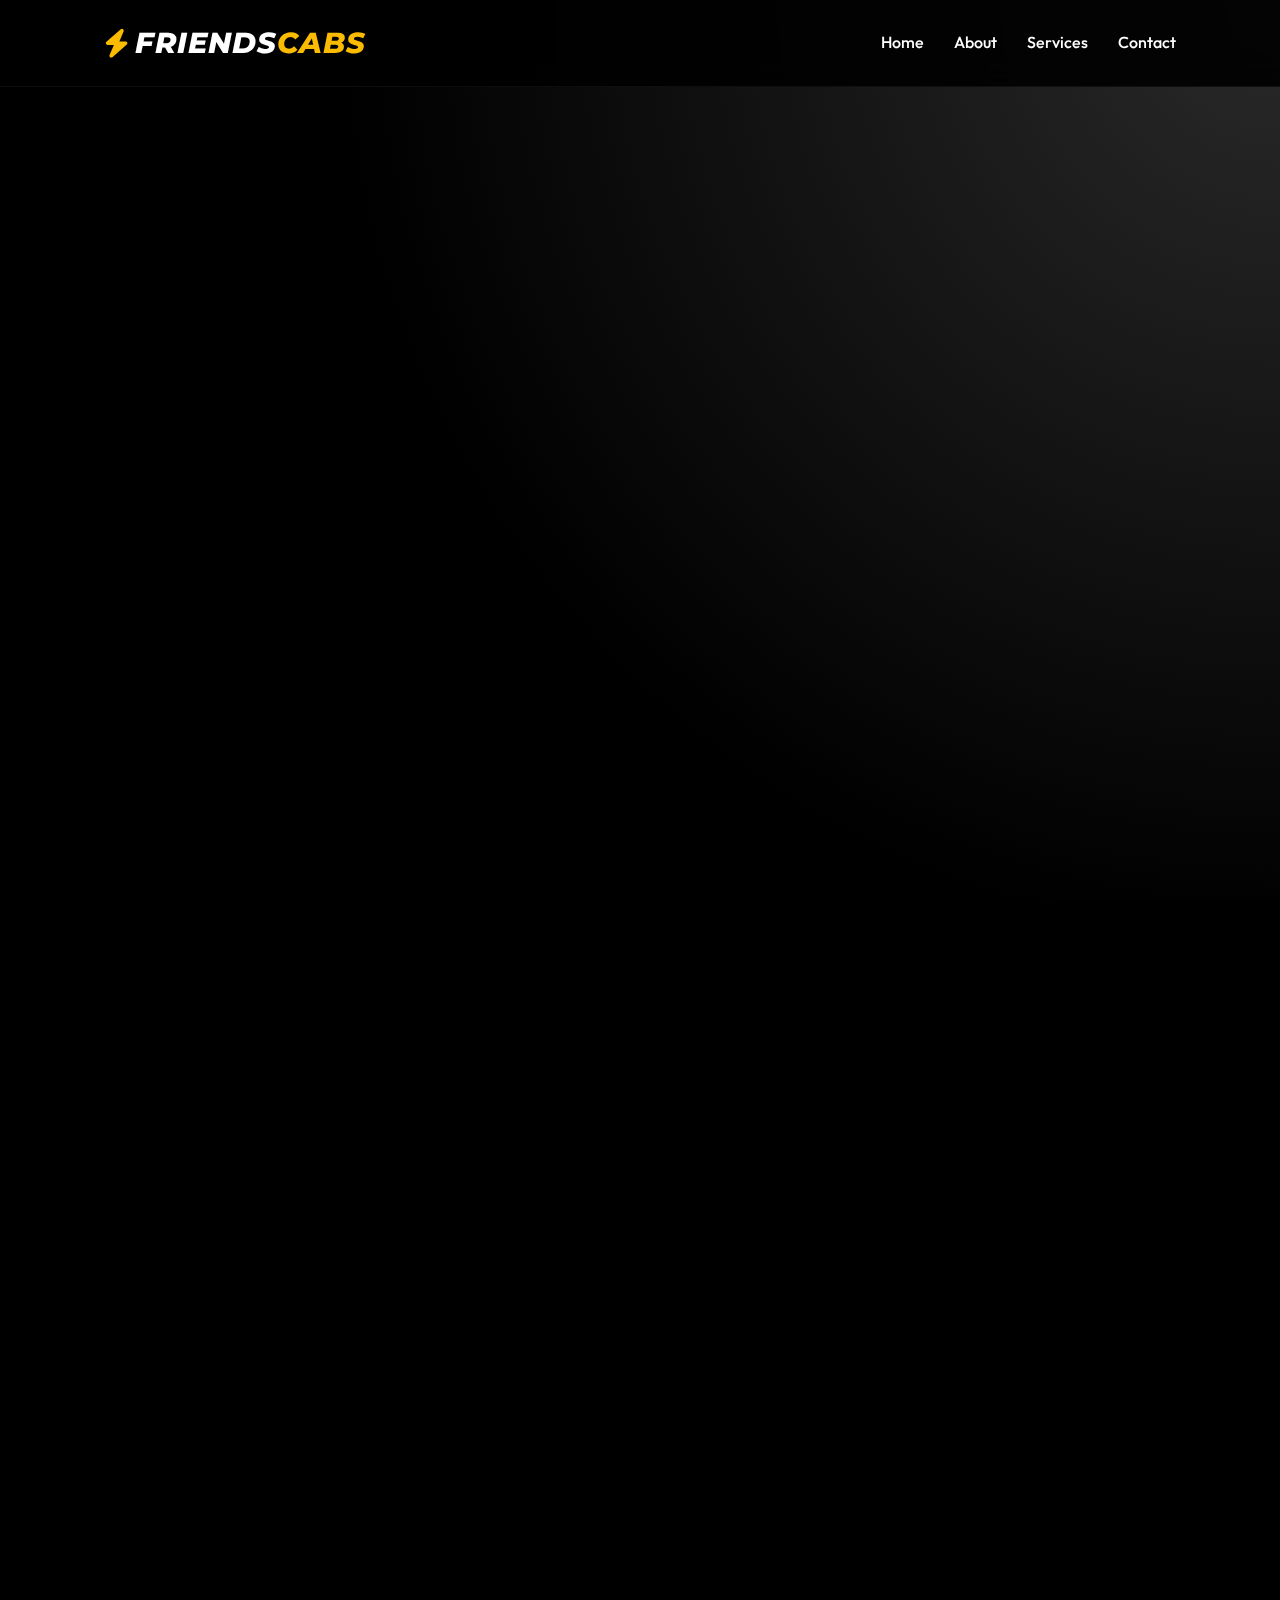
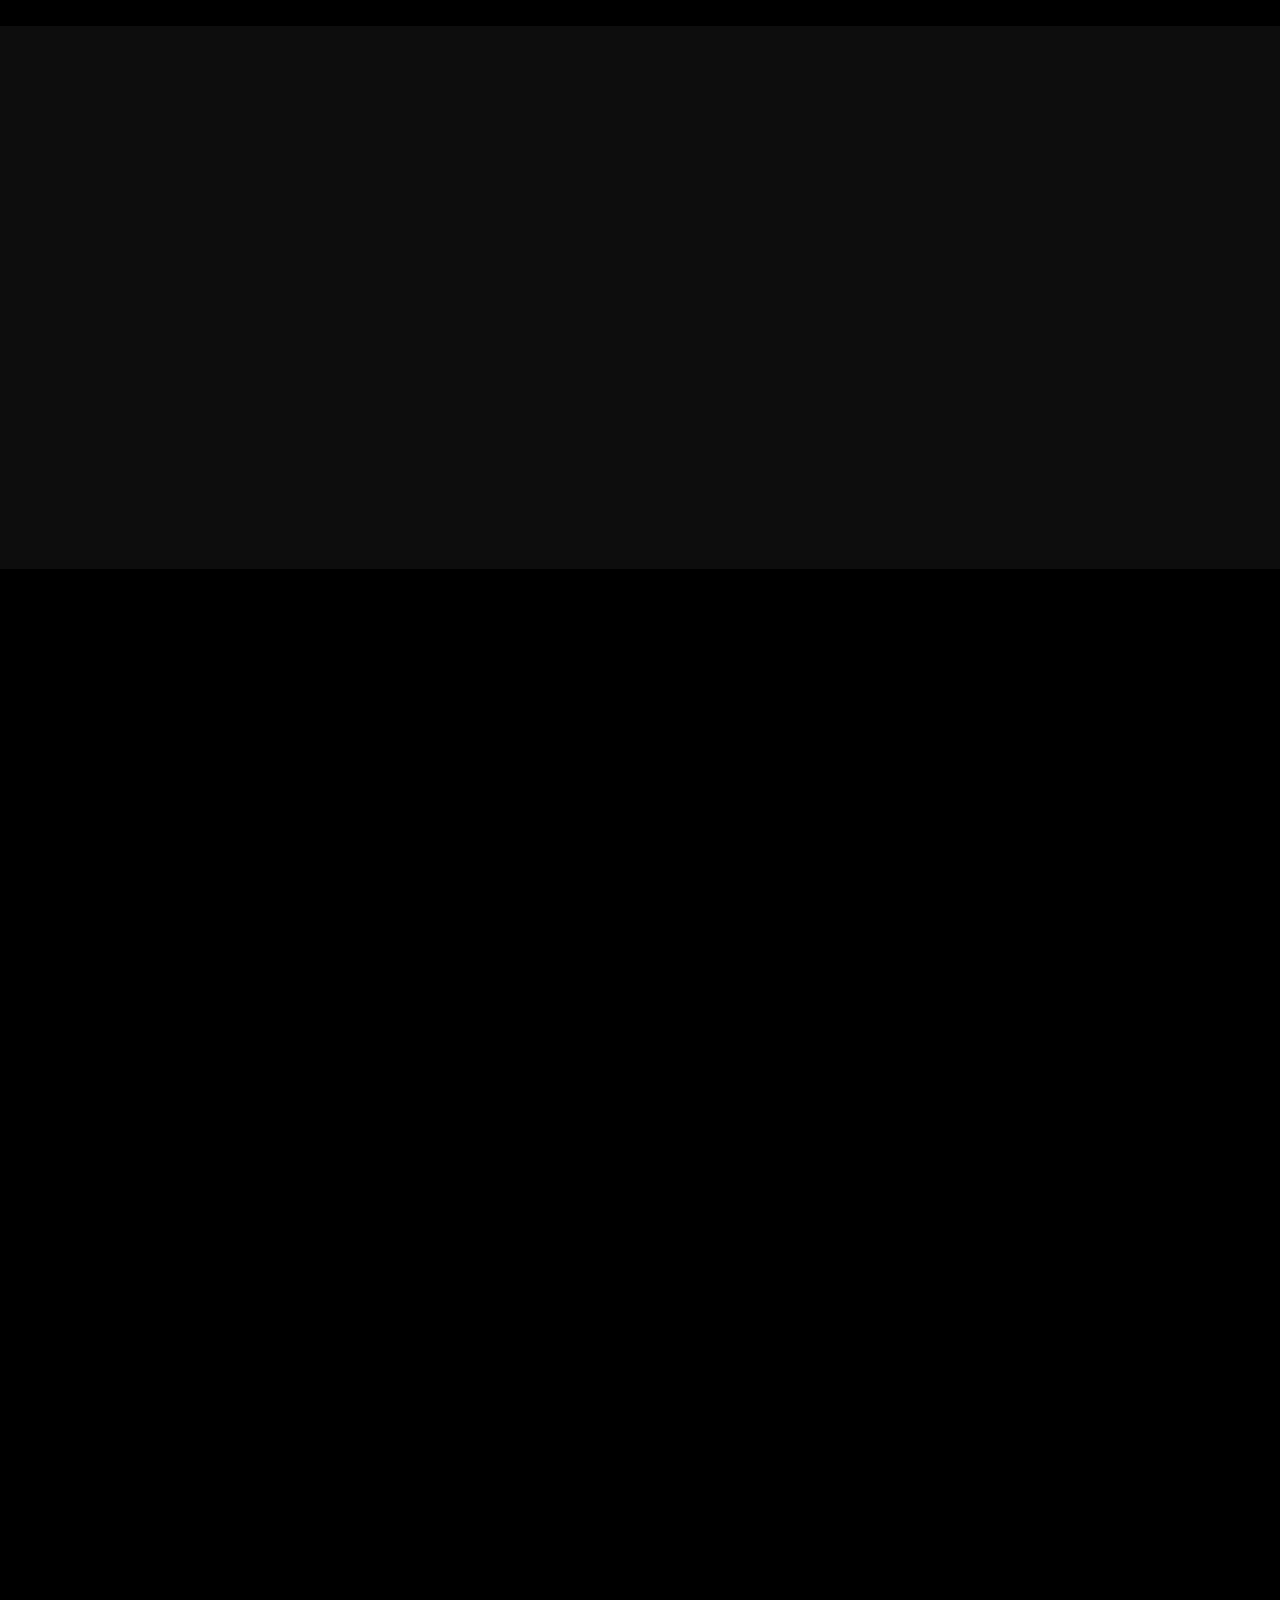
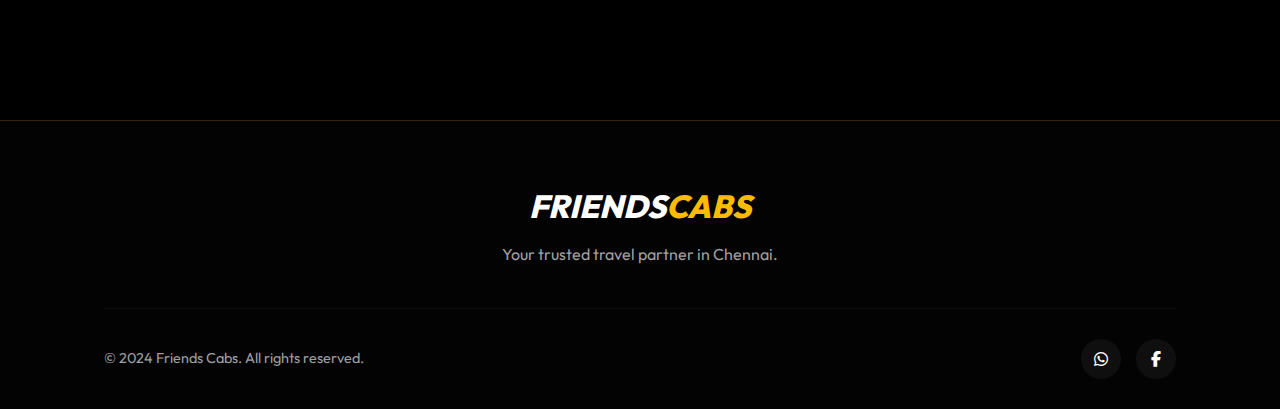
<file: index.html>
<!DOCTYPE html>
<html lang="en">

<head>
    <meta charset="UTF-8">
    <meta name="viewport" content="width=device-width, initial-scale=1.0">
    <title>Friends Cabs | 24/7 Taxi Service in Chennai</title>
    <!-- Google Fonts for Modern Typography -->
    <link
        href="https://fonts.googleapis.com/css2?family=Montserrat:ital,wght@0,700;0,800;1,800&family=Outfit:wght@300;400;500;700&display=swap"
        rel="stylesheet">
    <!-- FontAwesome for Icons -->
    <link rel="stylesheet" href="https://cdnjs.cloudflare.com/ajax/libs/font-awesome/6.4.0/css/all.min.css">
    <!-- Custom CSS -->
    <link rel="stylesheet" href="style.css">
</head>

<body>

    <!-- Navigation Bar -->
    <header class="header">
        <div class="container navbar">
            <a href="#" class="logo">
                <i class="fa-solid fa-bolt" style="color: var(--primary); margin-right: 5px;"></i>
                <span class="logo-text">FRIENDS</span><span class="logo-highlight">CABS</span>
            </a>
            <nav class="nav-links">
                <a href="#home">Home</a>
                <a href="#about">About</a>
                <a href="#services">Services</a>
                <a href="#contact">Contact</a>
            </nav>
            <div class="mobile-menu-btn">
                <i class="fas fa-bars"></i>
            </div>
        </div>
    </header>

    <!-- Hero Section -->
    <section id="home" class="hero">
        <div class="hero-bg-overlay"></div>
        <div class="container hero-content">
            <div class="hero-text-pill animate-up">
                <i class="fas fa-circle" style="color: var(--primary); font-size: 8px; margin-right: 8px;"></i>
                Available 24/7 in Chennai
            </div>
            <h1 class="animate-up delay-1">Premium Taxi Service You Can Trust.</h1>
            <p class="animate-up delay-2">Safe, reliable, and comfortable rides across Chennai to your destination. We
                are always on time, every time.</p>
            <div class="hero-btns animate-up delay-3">
                <a href="tel:+918610825707" class="btn btn-primary"><i class="fas fa-phone-alt h-icon"></i> Book Now</a>
                <a href="#services" class="btn btn-outline">Explore Services</a>
            </div>
        </div>
        <div class="hero-graphic animate-in">
            <!-- Representing the taxi logo dynamically -->
            <div class="taxi-art">
                <i class="fas fa-taxi hero-taxi-icon"></i>
                <div class="speed-lines"></div>
            </div>
        </div>
    </section>

    <!-- Services Section -->
    <section id="services" class="services">
        <div class="container">
            <div class="section-header reveal">
                <h2 class="section-title">Our Services</h2>
                <div class="title-underline"></div>
                <p class="section-subtitle">Delivering exceptional travel experiences throughout the city and beyond.
                </p>
            </div>

            <div class="service-grid">
                <div class="card reveal delay-1">
                    <div class="card-icon-wrapper">
                        <i class="fas fa-clock"></i>
                    </div>
                    <h3>24/7 Service</h3>
                    <p>Whether it's early morning or late at night, our drivers are ready to take you where you need to
                        go.</p>
                </div>
                <div class="card reveal delay-2">
                    <div class="card-icon-wrapper">
                        <i class="fas fa-city"></i>
                    </div>
                    <h3>City Rides</h3>
                    <p>Fast and hassle-free rides around Chennai to help you beat traffic and reach on time.</p>
                </div>
                <div class="card reveal delay-3">
                    <div class="card-icon-wrapper">
                        <i class="fas fa-route"></i>
                    </div>
                    <h3>Outstation Trips</h3>
                    <p>Comfortable vehicles for long-distance journeys with experienced drivers.</p>
                </div>
            </div>
        </div>
    </section>

    <!-- About & Quote Section -->
    <section id="about" class="about">
        <div class="container">
            <div class="quote-box reveal">
                <div class="quote-content">
                    <i class="fas fa-quote-left quote-icon"></i>
                    <h2>Praise the Lord</h2>
                    <p>At Friends Cabs, we drive with integrity, faith, and a commitment to keeping you safe and
                        comfortable.</p>
                </div>
                <div class="quote-graphic">
                    <i class="fas fa-steering-wheel"></i>
                </div>
            </div>
        </div>
    </section>

    <!-- Contact & Details Section -->
    <section id="contact" class="contact">
        <div class="container">
            <div class="section-header reveal">
                <h2 class="section-title">Get In Touch</h2>
                <div class="title-underline"></div>
            </div>

            <div class="contact-grid">
                <div class="contact-info reveal delay-1">
                    <h3>Contact Information</h3>
                    <p class="contact-name"><i class="fas fa-user-tie"></i> K. Prakash Castro</p>
                    <div class="contact-item">
                        <div class="c-icon"><i class="fas fa-phone-alt"></i></div>
                        <div>
                            <h4>Call Us</h4>
                            <p><a href="tel:+918610825707">+91 86108 25707</a></p>
                            <p><a href="tel:+918072525673">+91 80725 25673</a></p>
                            <p><a href="tel:+919566326155">+91 95663 26155</a></p>
                        </div>
                    </div>
                    <div class="contact-item">
                        <div class="c-icon"><i class="fas fa-map-marker-alt"></i></div>
                        <div>
                            <h4>Location</h4>
                            <p>Vandalur, Kolapakkam,<br>Chennai.</p>
                        </div>
                    </div>

                    <!-- Google Map Embed -->
                    <div class="map-container">
                        <iframe
                            src="https://www.google.com/maps/embed?pb=!1m18!1m12!1m3!1d124434.34110328514!2d79.9926484!3d12.8711466!2m3!1f0!2f0!3f0!3m2!1i1024!2i768!4f13.1!3m3!1m2!1s0x3a52f712b82a78d9%3A0xfdb944a3aee53831!2sVandalur%2C%20Tamil%20Nadu!5e0!3m2!1sen!2sin!4v1700000000000!5m2!1sen!2sin"
                            width="100%" height="250" style="border:0;" allowfullscreen="" loading="lazy"
                            referrerpolicy="no-referrer-when-downgrade"></iframe>
                    </div>
                </div>

                <div class="contact-cta reveal delay-2">
                    <div class="cta-card">
                        <h3>Need a cab right now?</h3>
                        <p>Our dispatch team is waiting for your call. Get a cab at your doorstep within minutes.</p>
                        <a href="tel:+918610825707" class="btn btn-primary btn-large">
                            <i class="fas fa-phone-volume heartbeat"></i> Book Your Ride
                        </a>
                    </div>
                </div>
            </div>
        </div>
    </section>

    <!-- Footer -->
    <footer class="footer">
        <div class="container footer-content">
            <div class="footer-logo">
                <span class="logo-text">FRIENDS</span><span class="logo-highlight">CABS</span>
            </div>
            <p class="footer-tagline">Your trusted travel partner in Chennai.</p>
            <div class="footer-bottom">
                <p>&copy; 2024 Friends Cabs. All rights reserved.</p>
                <div class="footer-socials">
                    <a href="#"><i class="fab fa-whatsapp"></i></a>
                    <a href="#"><i class="fab fa-facebook-f"></i></a>
                </div>
            </div>
        </div>
    </footer>

    <!-- Custom JS -->
    <script src="script.js"></script>
</body>

</html>
</file>
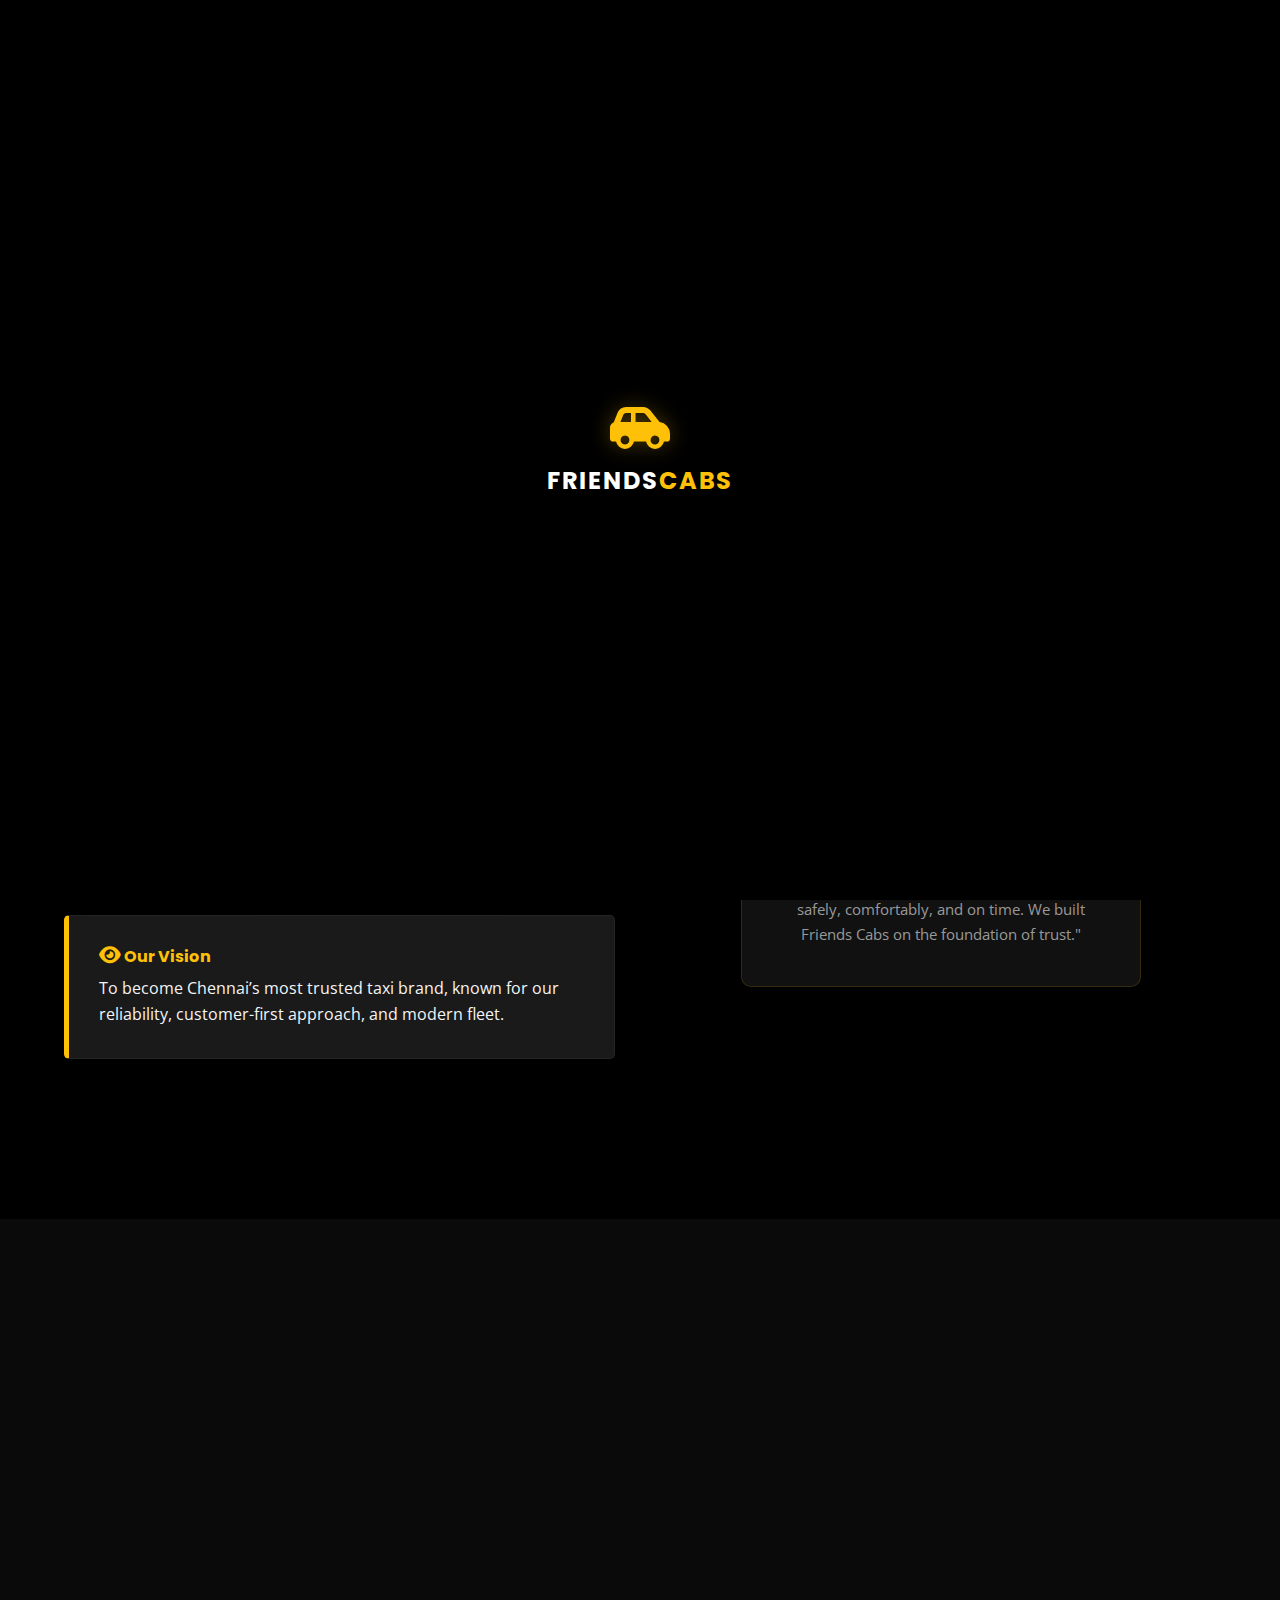
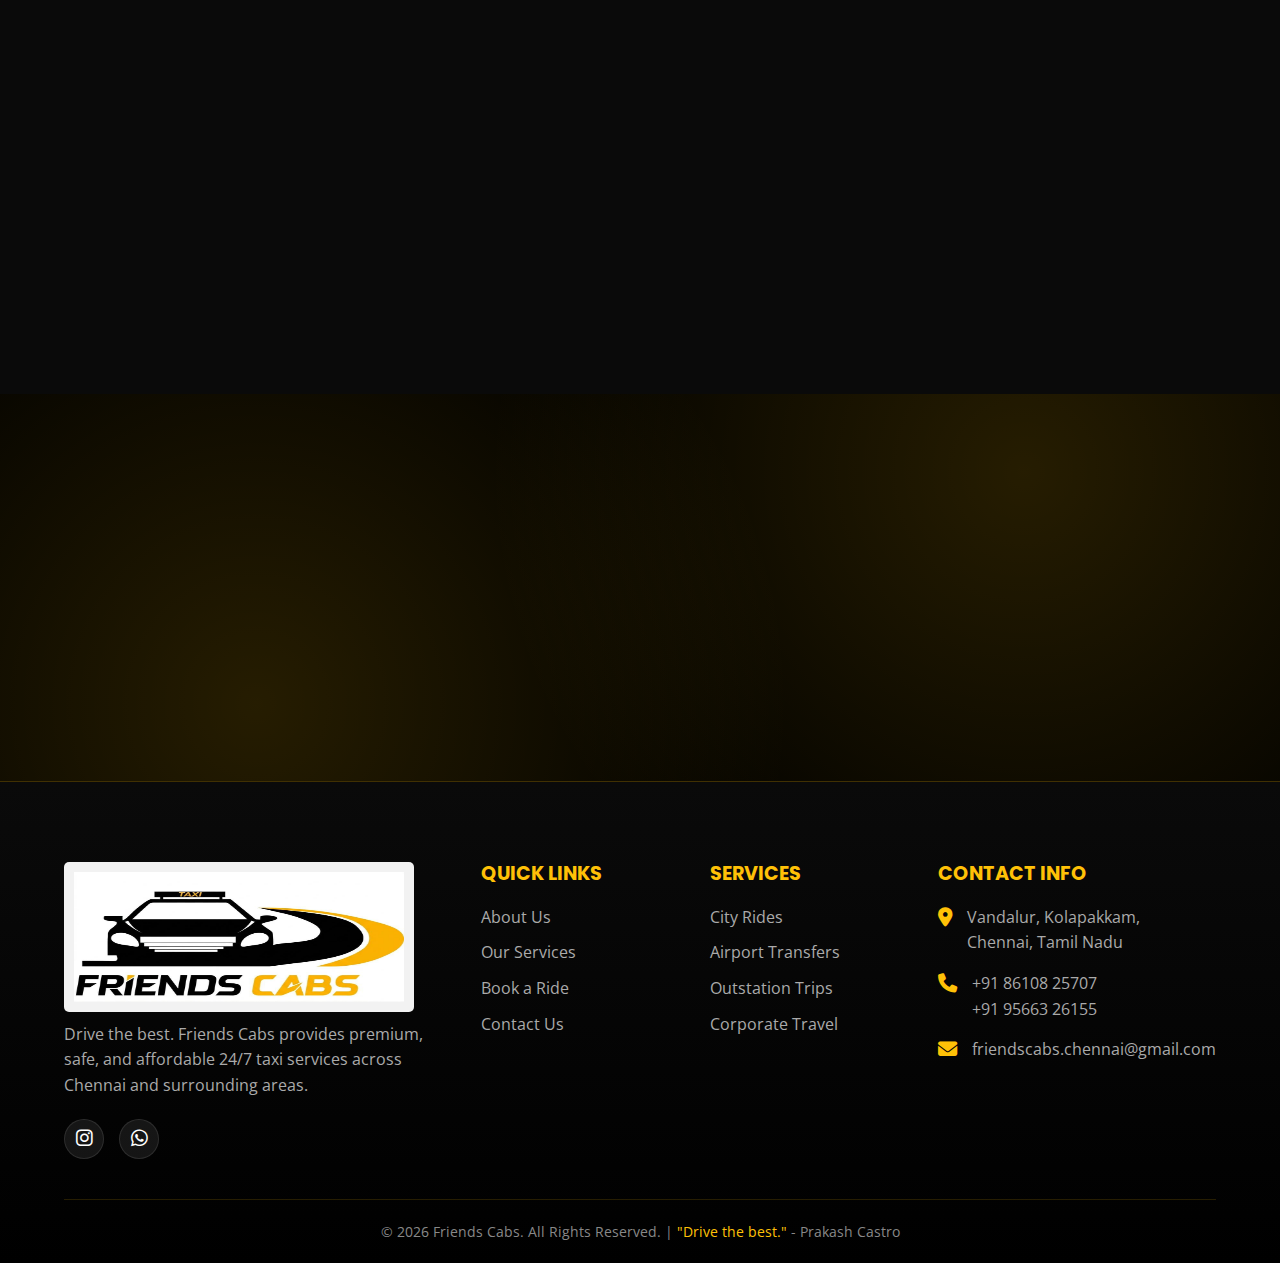
<file: about.html>
<!DOCTYPE html>
<html lang="en">

<head>
    <meta charset="UTF-8">
    <meta name="viewport" content="width=device-width, initial-scale=1.0">

    <!-- Primary SEO Meta Tags -->
    <title>About FriendsCabs | Best Cab Service in Chennai | Trusted Since 2020</title>
    <meta name="description"
        content="Learn about FriendsCabs – Chennai's most trusted cab service founded by Prakash Castro. 5+ years of safe, affordable, 24/7 taxi service with verified drivers and well-maintained fleet.">
    <meta name="keywords"
        content="FriendsCabs, Friends Cabs, about FriendsCabs, Friends Cabs Chennai, best cab service Chennai, trusted cab service Chennai, Prakash Castro Chennai, FriendsCabs founder, taxi company Chennai, cab company Chennai, reliable cab Chennai, safe taxi service Chennai, professional drivers Chennai, verified drivers Chennai, premium cab fleet Chennai, sedan cab Chennai, SUV cab Chennai, mini cab Chennai, 24/7 cab service Chennai, affordable cab Chennai, best cab services in Chennai, Chennai cab service history, taxi service Tamil Nadu, cab service Vandalur, cab service Kolapakkam, Friends Cabs about us, friendscabs.in about">
    <meta name="robots" content="index, follow, max-snippet:-1, max-image-preview:large, max-video-preview:-1">
    <meta name="author" content="FriendsCabs">
    <link rel="canonical" href="https://friendscabs.in/about.html">

    <!-- Geo Tags -->
    <meta name="geo.region" content="IN-TN">
    <meta name="geo.placename" content="Chennai">
    <meta name="geo.position" content="12.8681;80.0821">
    <meta name="ICBM" content="12.8681, 80.0821">

    <!-- Open Graph / Facebook -->
    <meta property="og:type" content="website">
    <meta property="og:url" content="https://friendscabs.in/about.html">
    <meta property="og:title" content="About FriendsCabs | Best Cab Service in Chennai | Trusted Since 2020">
    <meta property="og:description"
        content="Chennai's most trusted cab service. 5+ years of safe, affordable, 24/7 taxi service. Meet our team and learn our story.">
    <meta property="og:image" content="https://friendscabs.in/images/logo.style.png">
    <meta property="og:image:alt" content="FriendsCabs - About Us">
    <meta property="og:site_name" content="FriendsCabs">
    <meta property="og:locale" content="en_IN">

    <!-- Twitter Card -->
    <meta name="twitter:card" content="summary_large_image">
    <meta name="twitter:title" content="About FriendsCabs | Best Cab Service in Chennai">
    <meta name="twitter:description"
        content="Chennai's most trusted cab service founded by Prakash Castro. 5+ years of safe, affordable, 24/7 taxi service.">
    <meta name="twitter:image" content="https://friendscabs.in/images/logo.style.png">
    <meta name="twitter:image:alt" content="FriendsCabs - About Us">

    <link rel="icon" href="images/logo.png" type="image/x-icon">
    <link rel="apple-touch-icon" href="images/logo.png">
    <link rel="stylesheet" href="https://cdnjs.cloudflare.com/ajax/libs/font-awesome/6.4.0/css/all.min.css">
    <link rel="stylesheet" href="css/style.css">

    <!-- JSON-LD: Organization -->
    <script type="application/ld+json">
    {
        "@context": "https://schema.org",
        "@type": "Organization",
        "name": "FriendsCabs",
        "alternateName": ["Friends Cabs", "Friends Cabs Chennai"],
        "url": "https://friendscabs.in",
        "logo": "https://friendscabs.in/images/logo.style.png",
        "description": "FriendsCabs is Chennai's best premium cab service offering safe, affordable, 24/7 taxi services.",
        "foundingDate": "2020",
        "founder": {
            "@type": "Person",
            "name": "Prakash Castro",
            "jobTitle": "Founder & Owner",
            "worksFor": {
                "@type": "Organization",
                "name": "FriendsCabs"
            }
        },
        "address": {
            "@type": "PostalAddress",
            "streetAddress": "Vandalur, Kolapakkam",
            "addressLocality": "Chennai",
            "addressRegion": "Tamil Nadu",
            "postalCode": "600048",
            "addressCountry": "IN"
        },
        "contactPoint": {
            "@type": "ContactPoint",
            "telephone": "+918610825707",
            "contactType": "customer service",
            "availableLanguage": ["English", "Tamil"],
            "areaServed": "Chennai"
        },
        "sameAs": [
            "https://www.instagram.com/friendscabs5457",
            "https://wa.me/918610825707"
        ]
    }
    </script>

    <!-- JSON-LD: BreadcrumbList -->
    <script type="application/ld+json">
    {
        "@context": "https://schema.org",
        "@type": "BreadcrumbList",
        "itemListElement": [
            {"@type": "ListItem", "position": 1, "name": "Home", "item": "https://friendscabs.in/"},
            {"@type": "ListItem", "position": 2, "name": "About Us", "item": "https://friendscabs.in/about.html"}
        ]
    }
    </script>

    <style>
        .page-header {
            padding: 150px 0 80px;
            background: linear-gradient(rgba(0, 0, 0, 0.8), rgba(0, 0, 0, 0.8));
            text-align: center;
            color: var(--white);
        }

        .about-content {
            display: grid;
            grid-template-columns: 1fr 1fr;
            gap: 50px;
            align-items: center;
            margin-bottom: 60px;
        }

        .mission-vision-box {
            background: var(--surface-light);
            padding: 30px;
            border-left: 5px solid var(--primary);
            border-radius: 5px;
            margin-bottom: 20px;
            box-shadow: var(--shadow-sm);
            border: 1px solid rgba(255, 255, 255, 0.05);
            border-left: 5px solid var(--primary);
        }

        .founder-profile {
            text-align: center;
            background: var(--surface);
            padding: 40px;
            border-radius: 10px;
            box-shadow: var(--shadow-md);
            max-width: 400px;
            margin: 0 auto;
            border: 1px solid rgba(255, 193, 7, 0.15);
        }

        .founder-img {
            width: 150px;
            height: 150px;
            border-radius: 50%;
            background: var(--primary);
            /* Placeholder for actual image */
            display: flex;
            align-items: center;
            justify-content: center;
            font-size: 4rem;
            color: var(--secondary);
            margin: 0 auto 20px;
            border: 5px solid var(--surface-light);
        }

        /* Fleet Grid */
        .fleet-grid {
            display: grid;
            grid-template-columns: repeat(3, 1fr);
            gap: 30px;
        }

        .fleet-card {
            background: var(--surface);
            border-radius: 10px;
            overflow: hidden;
            box-shadow: var(--shadow-md);
            transition: var(--transition-fast);
            text-align: center;
            border: 1px solid rgba(255, 255, 255, 0.05);
        }

        .fleet-card:hover {
            transform: translateY(-10px);
            box-shadow: var(--shadow-lg);
        }

        .fleet-img-wrapper {
            height: 200px;
            background: var(--surface-light);
            display: flex;
            align-items: center;
            justify-content: center;
            border-bottom: 3px solid var(--primary);
        }

        .fleet-img-wrapper i {
            font-size: 5rem;
            color: var(--primary);
            opacity: 0.5;
        }

        .fleet-img-wrapper img {
            width: 100%;
            height: 100%;
            object-fit: cover;
        }

        .fleet-details {
            padding: 25px;
        }

        .fleet-title {
            font-size: 1.5rem;
            color: var(--primary);
            margin-bottom: 10px;
        }

        @media (max-width: 768px) {
            .about-content {
                grid-template-columns: 1fr;
            }

            .fleet-grid {
                grid-template-columns: 1fr;
            }

            .page-header {
                padding: 120px 0 60px;
            }
        }
    </style>
</head>

<body>

    <!-- Preloader -->
    <div id="preloader">
        <i class="fa-solid fa-car-side loader-car" style="font-size: 3rem;"></i>
        <h2 class="loader-text">FRIENDS<span>CABS</span></h2>
    </div>

    <!-- Floating Buttons -->
    <a href="https://wa.me/918610825707" target="_blank" class="floating-btn whatsapp-float"
        aria-label="Chat on WhatsApp">
        <i class="fa-brands fa-whatsapp"></i>
    </a>
    <a href="tel:8610825707" class="floating-btn call-float" aria-label="Call Us">
        <i class="fa-solid fa-phone"></i>
    </a>

    <!-- Header (Same as index) -->
    <header class="header">
        <div class="container navbar">
            <a href="index.html" class="logo-container">
                <img src="images/logo.style.png" alt="Friends Cabs Logo" class="logo-img">
            </a>

            <nav>
                <ul class="nav-menu">
                    <li class="nav-item"><a href="index.html" class="nav-link">Home</a></li>
                    <li class="nav-item"><a href="about.html" class="nav-link active">About Us</a></li>
                    <li class="nav-item"><a href="services.html" class="nav-link">Services</a></li>
                    <li class="nav-item"><a href="booking.html" class="nav-link">Book Now</a></li>
                    <li class="nav-item"><a href="contact.html" class="nav-link">Contact</a></li>
                </ul>
            </nav>

            <a href="tel:8610825707" class="nav-contact">
                <i class="fa-solid fa-phone-volume"></i> +91 86108 25707
            </a>

            <div class="hamburger">
                <span class="bar"></span>
                <span class="bar"></span>
                <span class="bar"></span>
            </div>
        </div>
    </header>

    <!-- Page Header -->
    <div class="page-header">
        <div class="container reveal-mobile">
            <h1 class="hero-title">About Friends Cabs</h1>
            <p style="font-size: 1.2rem; max-width: 600px; margin: 0 auto;">Chennai's Most Trusted Taxi Service,
                operating 24/7 to fulfill your travel needs.</p>
        </div>
    </div>

    <!-- Company Overview -->
    <section class="section">
        <div class="container">
            <div class="about-content">
                <div class="reveal-mobile">
                    <h2 class="section-title">Who We Are</h2>
                    <p style="margin-bottom: 20px; font-size: 1.1rem; line-height: 1.8; color: #ccc;">
                        <strong style="color: var(--primary);">Friends Cabs</strong> is a trusted and premium taxi
                        service operating in Chennai. We
                        provide 24/7 reliable transportation services specifically designed for city rides, airport
                        transfers, and outstation trips. Our fleet is well-maintained and driven by experienced,
                        courteous professionals who prioritize your safety and comfort.
                    </p>

                    <div class="mission-vision-box">
                        <h4 style="color: var(--primary); margin-bottom: 10px;"><i class="fa-solid fa-bullseye"></i> Our
                            Mission</h4>
                        <p>To provide safe, affordable, and timely travel experiences to all our passengers across
                            Chennai and beyond.</p>
                    </div>

                    <div class="mission-vision-box">
                        <h4 style="color: var(--primary); margin-bottom: 10px;"><i class="fa-solid fa-eye"></i> Our
                            Vision</h4>
                        <p>To become Chennai’s most trusted taxi brand, known for our reliability, customer-first
                            approach, and modern fleet.</p>
                    </div>
                </div>

                <div class="reveal-mobile" style="transition-delay: 0.2s;">
                    <!-- Founder Profile -->
                    <div class="founder-profile">
                        <div class="founder-img">
                            <i class="fa-solid fa-user-tie" style="font-size: 80px;"></i>
                        </div>
                        <h3 style="color: var(--white); margin-bottom: 5px;">Prakash Castro</h3>
                        <p
                            style="color: var(--primary); font-weight: 600; text-transform: uppercase; letter-spacing: 1px; margin-bottom: 15px;">
                            Founder & Owner</p>
                        <p style="color: #999; font-size: 0.95rem;">
                            "Our goal is simple: Drive the best. Ensure every customer reaches their destination safely,
                            comfortably, and on time. We built Friends Cabs on the foundation of trust."
                        </p>
                    </div>
                </div>
            </div>
        </div>
    </section>

    <!-- Our Fleet Section -->
    <section class="section" style="background: var(--accent);">
        <div class="container text-center reveal-mobile">
            <h2 class="section-title">Our Premium Fleet</h2>
            <p class="section-subtitle">Choose from our diverse range of vehicles tailored to suit your specific travel
                needs and budget.</p>

            <div class="fleet-grid">
                <!-- Sedan -->
                <div class="fleet-card reveal-mobile" style="transition-delay: 0.1s;">
                    <div class="fleet-img-wrapper">
                        <!-- Placeholder for sedan.jpg -->
                        <i class="fa-solid fa-car-side"></i>
                        <!-- <img src="images/sedan.jpg" alt="Sedan Cab"> -->
                    </div>
                    <div class="fleet-details">
                        <h3 class="fleet-title">Sedan</h3>
                        <p style="color: #999; margin-bottom: 15px;">Comfortable & AC • Seats 4</p>
                        <p style="font-size: 0.9rem; margin-bottom: 20px; color: #888;">Perfect for city rides, airport
                            transfers,
                            and comfortable small family trips.</p>
                        <a href="booking.html" class="btn btn-primary btn-block">Book Sedan</a>
                    </div>
                </div>

                <!-- SUV -->
                <div class="fleet-card reveal-mobile" style="transition-delay: 0.2s;">
                    <div class="fleet-img-wrapper">
                        <!-- Placeholder for suv.jpg -->
                        <i class="fa-solid fa-truck-monster"></i>
                        <!-- <img src="images/suv.jpg" alt="SUV Cab"> -->
                    </div>
                    <div class="fleet-details">
                        <h3 class="fleet-title">SUV</h3>
                        <p style="color: #999; margin-bottom: 15px;">Spacious & Rugged • Seats 6-7</p>
                        <p style="font-size: 0.9rem; margin-bottom: 20px; color: #888;">Ideal for outstation trips,
                            large family
                            outings, and extra luggage space.</p>
                        <a href="booking.html" class="btn btn-primary btn-block">Book SUV</a>
                    </div>
                </div>

                <!-- Mini -->
                <div class="fleet-card reveal-mobile" style="transition-delay: 0.3s;">
                    <div class="fleet-img-wrapper">
                        <!-- Placeholder for mini.jpg -->
                        <i class="fa-solid fa-car"></i>
                        <!-- <img src="images/mini.jpg" alt="Mini Cab"> -->
                    </div>
                    <div class="fleet-details">
                        <h3 class="fleet-title">Mini</h3>
                        <p style="color: #999; margin-bottom: 15px;">Compact & AC • Seats 3-4</p>
                        <p style="font-size: 0.9rem; margin-bottom: 20px; color: #888;">Quick, budget-friendly, and
                            perfect for
                            navigating busy city traffic.</p>
                        <a href="booking.html" class="btn btn-primary btn-block">Book Mini</a>
                    </div>
                </div>
            </div>
        </div>
    </section>

    <!-- Animated Counters -->
    <section class="section stats">
        <div class="container stats-grid reveal-mobile">
            <div class="stat-item">
                <i class="fa-solid fa-road stat-icon"></i>
                <div class="stat-number">
                    <span class="counter-num" data-target="25000">0</span>+
                </div>
                <div class="stat-text">Km Driven</div>
            </div>
            <div class="stat-item">
                <i class="fa-solid fa-map-location stat-icon"></i>
                <div class="stat-number">
                    <span class="counter-num" data-target="150">0</span>+
                </div>
                <div class="stat-text">Routes</div>
            </div>
            <div class="stat-item">
                <i class="fa-solid fa-thumbs-up stat-icon"></i>
                <div class="stat-number">
                    <span class="counter-num" data-target="98">0</span>%
                </div>
                <div class="stat-text">Positive Reviews</div>
            </div>
            <div class="stat-item">
                <i class="fa-regular fa-clock stat-icon"></i>
                <div class="stat-number">24/7</div>
                <div class="stat-text">Availability</div>
            </div>
        </div>
    </section>

    <!-- Footer Structure Include -->
    <script>
        fetch('index.html') /* Small trick to reuse footer logic if it was component based, 
                               but here I will explicitly duplicate the footer HTML to strictly follow Vanilla HTML no-framework rules without relying on JS fetch across local files which hits CORS issues on file:// protocol */
    </script>

    <footer class="footer">
        <div class="container">
            <div class="footer-grid">
                <div>
                    <img src="images/icon.png" alt="Friends Cabs Logo" class="footer-logo">
                    <p class="footer-desc">
                        Drive the best. Friends Cabs provides premium, safe, and affordable 24/7 taxi services across
                        Chennai and surrounding areas.
                    </p>
                    <div class="social-links">
                        <a href="https://instagram.com/friendscabs" target="_blank" class="social-icon"><i
                                class="fa-brands fa-instagram"></i></a>
                        <a href="https://wa.me/918610825707" target="_blank" class="social-icon"><i
                                class="fa-brands fa-whatsapp"></i></a>
                    </div>
                </div>
                <div>
                    <h4 class="footer-heading">Quick Links</h4>
                    <ul class="footer-links">
                        <li><a href="about.html">About Us</a></li>
                        <li><a href="services.html">Our Services</a></li>
                        <li><a href="booking.html">Book a Ride</a></li>
                        <li><a href="contact.html">Contact Us</a></li>
                    </ul>
                </div>
                <div>
                    <h4 class="footer-heading">Services</h4>
                    <ul class="footer-links">
                        <li><a href="services.html">City Rides</a></li>
                        <li><a href="services.html">Airport Transfers</a></li>
                        <li><a href="services.html">Outstation Trips</a></li>
                        <li><a href="services.html">Corporate Travel</a></li>
                    </ul>
                </div>
                <div>
                    <h4 class="footer-heading">Contact Info</h4>
                    <ul class="footer-contact">
                        <li>
                            <i class="fa-solid fa-location-dot"></i>
                            <span>Vandalur, Kolapakkam, <br>Chennai, Tamil Nadu</span>
                        </li>
                        <li>
                            <i class="fa-solid fa-phone"></i>
                            <span>
                                <a href="tel:8610825707">+91 86108 25707</a><br>
                                <a href="tel:9566326155">+91 95663 26155</a>
                            </span>
                        </li>
                        <li>
                            <i class="fa-solid fa-envelope"></i>
                            <a href="mailto:friendscabs.chennai@gmail.com">friendscabs.chennai@gmail.com</a>
                        </li>
                    </ul>
                </div>
            </div>
            <div class="footer-bottom">
                <p>&copy; <span id="year"></span> Friends Cabs. All Rights Reserved. | <span
                        style="color:var(--primary);">"Drive the best."</span> - Prakash Castro</p>
            </div>
        </div>
    </footer>

    <script>document.getElementById('year').textContent = new Date().getFullYear();</script>
    <script src="js/script.js"></script>
</body>

</html>
</file>
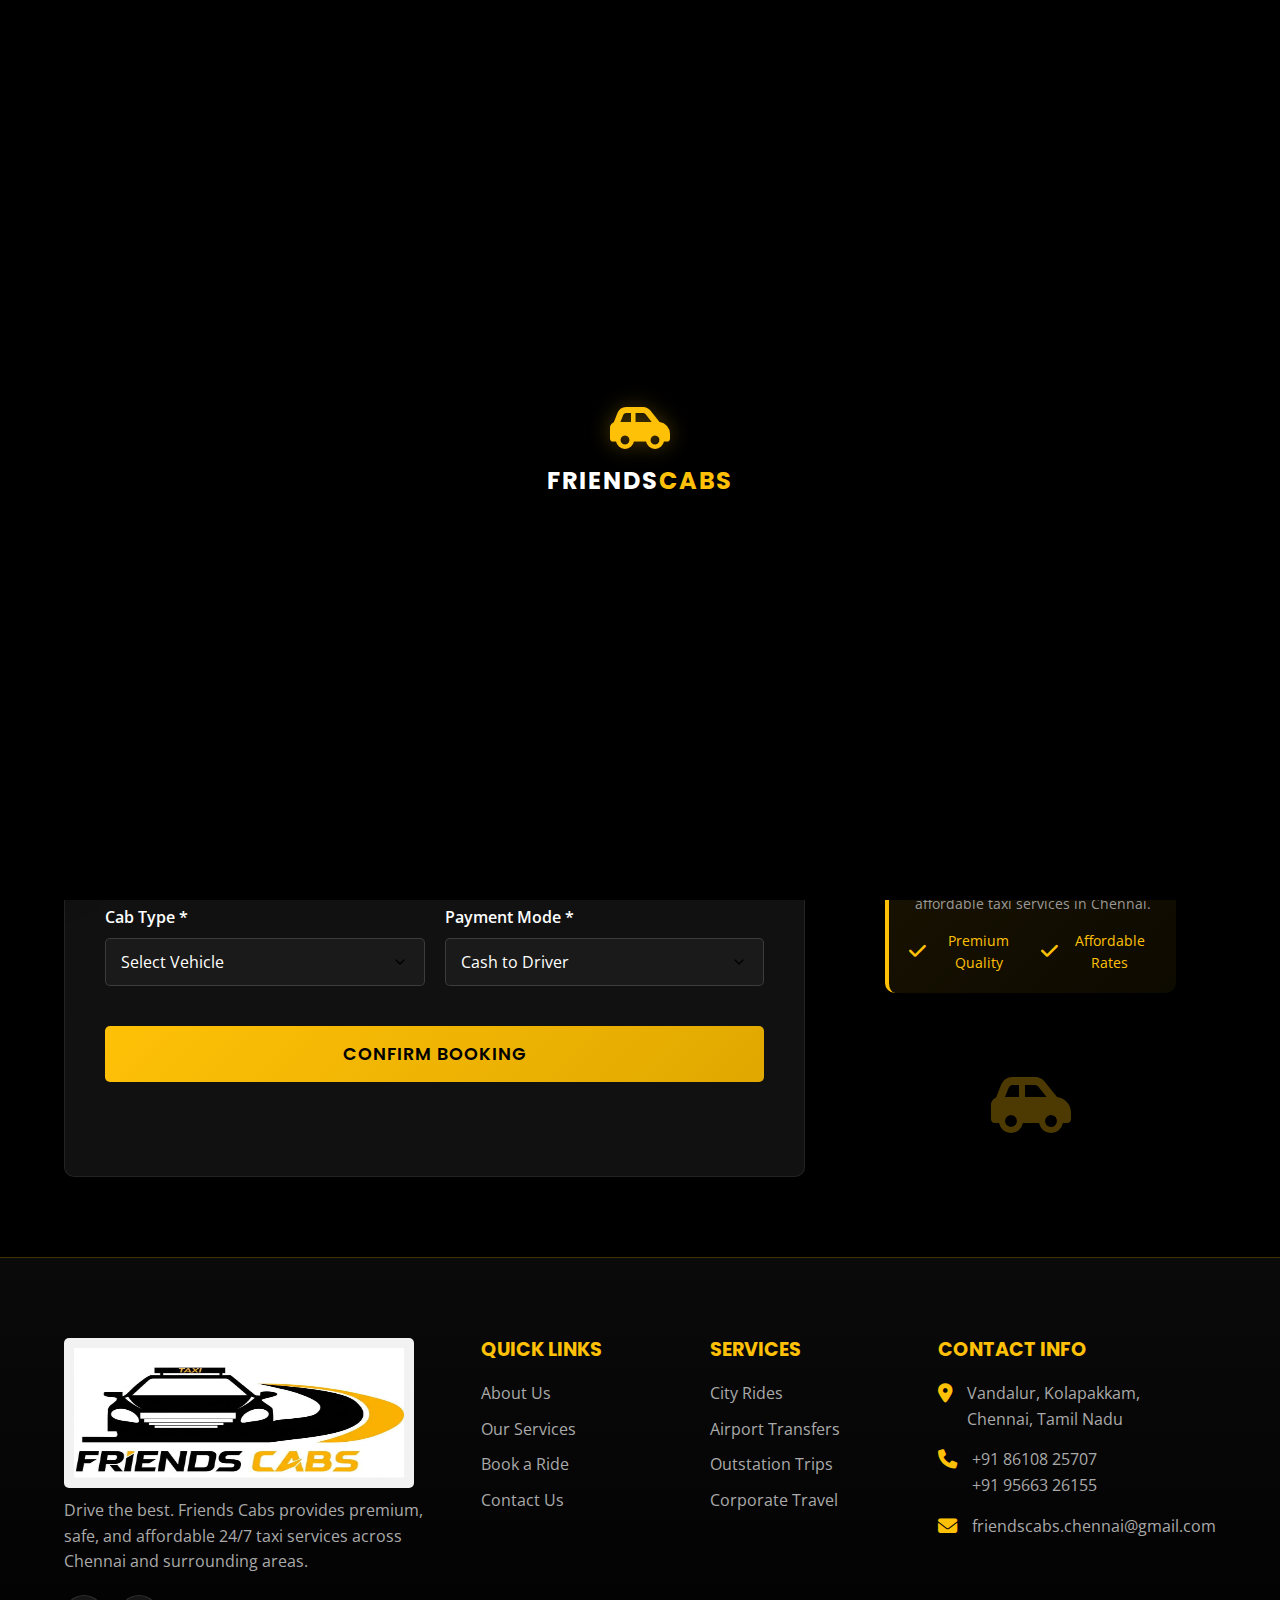
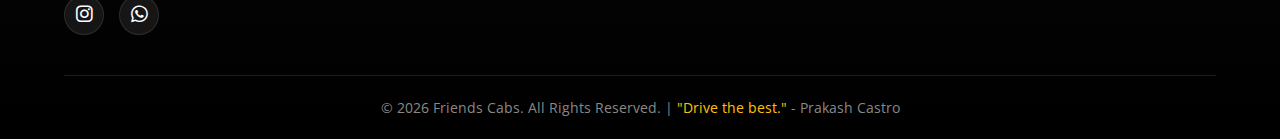
<file: booking.html>
<!DOCTYPE html>
<html lang="en">

<head>
    <meta charset="UTF-8">
    <meta name="viewport" content="width=device-width, initial-scale=1.0">

    <!-- Primary SEO Meta Tags -->
    <title>Book a Cab Online in Chennai | FriendsCabs | Instant Taxi Booking</title>
    <meta name="description"
        content="Book the best cab in Chennai online with FriendsCabs. Instant booking for airport transfers, outstation trips & city rides. Sedan, SUV & Mini available 24/7. Call +91 86108 25707!">
    <meta name="keywords"
        content="FriendsCabs booking, book cab Chennai, book cab online Chennai, book taxi online Chennai, online taxi booking Chennai, FriendsCabs book now, best cab booking Chennai, cab booking app Chennai, instant cab booking Chennai, book airport taxi Chennai, book outstation cab Chennai, book city ride Chennai, book sedan Chennai, book SUV Chennai, book mini cab Chennai, Friends Cabs booking, best cab services in Chennai, Chennai cab service booking, taxi booking Chennai, affordable cab booking Chennai, cheap cab booking Chennai, 24/7 cab booking Chennai, cab near me Chennai, taxi near me booking, quick cab booking Chennai, reliable cab booking Chennai, safe taxi booking Chennai, book cab Vandalur, book cab Tambaram, book cab OMR, book cab GST Road, book cab Kolapakkam, FriendsCabs online, friendscabs.in booking">
    <meta name="robots" content="index, follow, max-snippet:-1, max-image-preview:large, max-video-preview:-1">
    <meta name="author" content="FriendsCabs">
    <link rel="canonical" href="https://friendscabs.in/booking.html">

    <!-- Geo Tags -->
    <meta name="geo.region" content="IN-TN">
    <meta name="geo.placename" content="Chennai">
    <meta name="geo.position" content="12.8681;80.0821">
    <meta name="ICBM" content="12.8681, 80.0821">

    <!-- Open Graph / Facebook -->
    <meta property="og:type" content="website">
    <meta property="og:url" content="https://friendscabs.in/booking.html">
    <meta property="og:title" content="Book a Cab Online in Chennai | FriendsCabs | Instant Taxi Booking">
    <meta property="og:description"
        content="Book best cab in Chennai online. Airport transfers, outstation trips & city rides. Sedan, SUV & Mini available 24/7!">
    <meta property="og:image" content="https://friendscabs.in/images/logo.style.png">
    <meta property="og:image:alt" content="FriendsCabs - Book a Cab Online">
    <meta property="og:site_name" content="FriendsCabs">
    <meta property="og:locale" content="en_IN">

    <!-- Twitter Card -->
    <meta name="twitter:card" content="summary_large_image">
    <meta name="twitter:title" content="Book a Cab Online in Chennai | FriendsCabs">
    <meta name="twitter:description"
        content="Instant cab booking in Chennai. Airport, outstation & city rides. Book 24/7! Call +91 86108 25707">
    <meta name="twitter:image" content="https://friendscabs.in/images/logo.style.png">
    <meta name="twitter:image:alt" content="FriendsCabs - Book a Cab Online">

    <link rel="icon" href="images/logo.png" type="image/x-icon">
    <link rel="apple-touch-icon" href="images/logo.png">
    <link rel="stylesheet" href="https://cdnjs.cloudflare.com/ajax/libs/font-awesome/6.4.0/css/all.min.css">
    <link rel="stylesheet" href="css/style.css">

    <!-- JSON-LD: WebPage with Booking Action -->
    <script type="application/ld+json">
    {
        "@context": "https://schema.org",
        "@type": "WebPage",
        "name": "Book a Cab Online - FriendsCabs Chennai",
        "description": "Online cab booking page for FriendsCabs. Book sedan, SUV or mini cabs for airport transfers, outstation trips and city rides in Chennai.",
        "url": "https://friendscabs.in/booking.html",
        "isPartOf": {
            "@type": "WebSite",
            "name": "FriendsCabs",
            "url": "https://friendscabs.in"
        },
        "about": {
            "@type": "LocalBusiness",
            "name": "FriendsCabs",
            "telephone": "+918610825707",
            "address": {
                "@type": "PostalAddress",
                "addressLocality": "Chennai",
                "addressRegion": "Tamil Nadu",
                "addressCountry": "IN"
            }
        },
        "potentialAction": {
            "@type": "ReserveAction",
            "target": {
                "@type": "EntryPoint",
                "urlTemplate": "https://friendscabs.in/booking.html",
                "actionPlatform": ["http://schema.org/DesktopWebPlatform", "http://schema.org/MobileWebPlatform"]
            },
            "result": {
                "@type": "Reservation",
                "name": "Cab Booking"
            }
        }
    }
    </script>

    <!-- JSON-LD: BreadcrumbList -->
    <script type="application/ld+json">
    {
        "@context": "https://schema.org",
        "@type": "BreadcrumbList",
        "itemListElement": [
            {"@type": "ListItem", "position": 1, "name": "Home", "item": "https://friendscabs.in/"},
            {"@type": "ListItem", "position": 2, "name": "Book a Ride", "item": "https://friendscabs.in/booking.html"}
        ]
    }
    </script>

    <style>
        .page-header {
            padding: 150px 0 80px;
            background: linear-gradient(rgba(0, 0, 0, 0.8), rgba(0, 0, 0, 0.8));
            text-align: center;
            color: var(--white);
        }

        .booking-section {
            display: grid;
            grid-template-columns: 2fr 1fr;
            gap: 40px;
            margin-top: -60px;
            /* Overlap header slightly */
            position: relative;
            z-index: 10;
            padding-bottom: 80px;
        }

        .booking-form-wrapper {
            background: var(--surface);
            padding: 40px;
            border-radius: 10px;
            box-shadow: var(--shadow-lg);
            border-top: 5px solid var(--primary);
            border: 1px solid rgba(255, 255, 255, 0.08);
            border-top: 5px solid var(--primary);
        }

        .booking-summary {
            background: var(--secondary);
            color: var(--white);
            padding: 40px;
            border-radius: 10px;
            box-shadow: var(--shadow-lg);
            height: fit-content;
            position: sticky;
            top: 100px;
        }

        .fare-estimate {
            background: rgba(255, 255, 255, 0.1);
            padding: 20px;
            border-radius: 8px;
            margin: 20px 0;
            text-align: center;
            border: 1px solid rgba(255, 193, 7, 0.3);
        }

        .fare-amount {
            font-size: 2.5rem;
            color: var(--primary);
            font-family: var(--font-heading);
            font-weight: 700;
            margin: 10px 0;
        }

        .trust-badges {
            margin-top: 30px;
        }

        .trust-badge {
            display: flex;
            align-items: center;
            gap: 15px;
            margin-bottom: 15px;
            padding-bottom: 15px;
            border-bottom: 1px solid rgba(255, 255, 255, 0.1);
        }

        .trust-badge:last-child {
            border-bottom: none;
            margin-bottom: 0;
            padding-bottom: 0;
        }

        .trust-badge i {
            color: var(--primary);
            font-size: 1.5rem;
        }

        /* Form Customizations */
        .form-select {
            appearance: none;
            background-image: url("data:image/svg+xml;charset=UTF-8,%3csvg xmlns='http://www.w3.org/2000/svg' viewBox='0 0 24 24' fill='none' stroke='currentColor' stroke-width='2' stroke-linecap='round' stroke-linejoin='round'%3e%3cpolyline points='6 9 12 15 18 9'%3e%3c/polyline%3e%3c/svg%3e");
            background-repeat: no-repeat;
            background-position: right 1rem center;
            background-size: 1em;
        }

        .error-msg {
            color: #dc3545;
            font-size: 0.85rem;
            margin-top: 5px;
            display: none;
        }

        .form-control.error {
            border-color: #dc3545;
        }

        .form-control.error:focus {
            box-shadow: 0 0 0 3px rgba(220, 53, 69, 0.2);
        }

        /* Loading Animation */
        .submit-loader {
            display: inline-block;
            width: 20px;
            height: 20px;
            border: 3px solid rgba(0, 0, 0, 0.3);
            border-radius: 50%;
            border-top-color: var(--secondary);
            animation: spin 1s ease-in-out infinite;
            margin-left: 10px;
            vertical-align: middle;
            display: none;
        }

        @keyframes spin {
            to {
                transform: rotate(360deg);
            }
        }

        @media (max-width: 992px) {
            .booking-section {
                grid-template-columns: 1fr;
            }

            .booking-summary {
                position: static;
            }
        }

        @media (max-width: 768px) {
            .page-header {
                padding: 120px 0 60px;
            }

            .booking-form-wrapper {
                padding: 25px;
            }

            .booking-summary {
                padding: 25px;
            }
        }
    </style>
</head>

<body>

    <!-- Preloader -->
    <div id="preloader">
        <i class="fa-solid fa-car-side loader-car" style="font-size: 3rem;"></i>
        <h2 class="loader-text">FRIENDS<span>CABS</span></h2>
    </div>

    <!-- Floating Buttons -->
    <a href="https://wa.me/918610825707" target="_blank" class="floating-btn whatsapp-float"><i
            class="fa-brands fa-whatsapp"></i></a>
    <a href="tel:8610825707" class="floating-btn call-float"><i class="fa-solid fa-phone"></i></a>

    <!-- Header -->
    <header class="header">
        <div class="container navbar">
            <a href="index.html" class="logo-container">
                <img src="images/logo.style.png" alt="Friends Cabs Logo" class="logo-img">
            </a>

            <nav>
                <ul class="nav-menu">
                    <li class="nav-item"><a href="index.html" class="nav-link">Home</a></li>
                    <li class="nav-item"><a href="about.html" class="nav-link">About Us</a></li>
                    <li class="nav-item"><a href="services.html" class="nav-link">Services</a></li>
                    <li class="nav-item"><a href="booking.html" class="nav-link active">Book Now</a></li>
                    <li class="nav-item"><a href="contact.html" class="nav-link">Contact</a></li>
                </ul>
            </nav>

            <a href="tel:8610825707" class="nav-contact ">
                <i class="fa-solid fa-phone-volume"></i> +91 86108 25707
            </a>

            <div class="hamburger">
                <span class="bar"></span>
                <span class="bar"></span>
                <span class="bar"></span>
            </div>
        </div>
    </header>

    <!-- Page Header -->
    <div class="page-header">
        <div class="container reveal-mobile">
            <h1 class="hero-title">Book Your Ride</h1>
            <p style="font-size: 1.2rem; max-width: 600px; margin: 0 auto;">Fast, easy, and secure online bookings
                tailored for you.</p>
        </div>
    </div>

    <!-- Booking Content -->
    <div class="container">
        <div class="booking-section">

            <!-- Booking Form -->
            <div class="booking-form-wrapper reveal-mobile">
                <h2 style="margin-bottom: 25px; color: var(--primary);">Enter Booking Details</h2>

                <form id="bookingForm" onsubmit="event.preventDefault(); submitBooking();">

                    <h4
                        style="margin: 20px 0 10px; border-bottom: 1px solid rgba(255,255,255,0.1); padding-bottom: 10px; color: var(--primary);">
                        Personal Details</h4>
                    <div class="form-row">
                        <div class="form-group">
                            <label class="form-label" for="fullName">Full Name *</label>
                            <input type="text" id="fullName" class="form-control" placeholder="John Doe" required>
                            <div class="error-msg" id="nameError">Please enter your name.</div>
                        </div>
                        <div class="form-group">
                            <label class="form-label" for="phone">Phone Number *</label>
                            <input type="tel" id="phone" class="form-control" placeholder="10-digit mobile number"
                                pattern="[0-9]{10}" required>
                            <div class="error-msg" id="phoneError">Please enter a valid 10-digit number.</div>
                        </div>
                    </div>
                    <div class="form-group">
                        <label class="form-label" for="email">Email Address (Optional)</label>
                        <input type="email" id="email" class="form-control" placeholder="john@example.com">
                    </div>

                    <h4
                        style="margin: 30px 0 10px; border-bottom: 1px solid rgba(255,255,255,0.1); padding-bottom: 10px; color: var(--primary);">
                        Trip Details</h4>
                    <div class="form-row">
                        <div class="form-group">
                            <label class="form-label" for="pickup">Pickup Location *</label>
                            <input type="text" id="pickup" class="form-control" placeholder="e.g. Vandalur" required>
                        </div>
                        <div class="form-group">
                            <label class="form-label" for="drop">Drop Location *</label>
                            <input type="text" id="drop" class="form-control" placeholder="e.g. Chennai Airport"
                                required>
                        </div>
                    </div>

                    <div class="form-row">
                        <div class="form-group">
                            <label class="form-label" for="date">Pickup Date *</label>
                            <input type="date" id="date" class="form-control" required>
                        </div>
                        <div class="form-group">
                            <label class="form-label" for="time">Pickup Time *</label>
                            <input type="time" id="time" class="form-control" required>
                        </div>
                    </div>

                    <div class="form-row">
                        <div class="form-group">
                            <label class="form-label" for="cabType">Cab Type *</label>
                            <select id="cabType" class="form-control form-select" required onchange="calculateFare()">
                                <option value="" disabled selected>Select Vehicle</option>
                                <option value="sedan" data-base="400" data-perkm="14">Sedan (AC, 4 Seats)</option>
                                <option value="suv" data-base="600" data-perkm="20">SUV (AC, 7 Seats)</option>
                                <option value="mini" data-base="300" data-perkm="12">Mini (AC, 4 Seats)</option>
                            </select>
                        </div>
                        <div class="form-group">
                            <label class="form-label" for="paymentMode">Payment Mode *</label>
                            <select id="paymentMode" class="form-control form-select" required>
                                <option value="cash">Cash to Driver</option>
                                <option value="upi">UPI / GPay / PhonePe</option>
                                <option value="card">Card (POS Terminal)</option>
                            </select>
                        </div>
                    </div>

                    <button type="submit" id="submitBtn" class="btn btn-primary"
                        style="width: 100%; margin-top: 20px; padding: 15px; font-size: 1.1rem;">
                        Confirm Booking <span class="submit-loader" id="submitLoader"></span>
                    </button>

                </form>
            </div>

            <!-- Booking Summary & Trust Badges -->
            <div class="booking-summary reveal-mobile" style="transition-delay: 0.2s;">
                <div class="trust-badges">
                    <div class="trust-badge">
                        <i class="fa-solid fa-shield-halved"></i>
                        <div>
                            <h5 style="color: var(--white); margin-bottom: 2px;">Safe Drivers</h5>
                            <p style="color: #aaa; font-size: 0.85rem; margin: 0;">100% background verified staff</p>
                        </div>
                    </div>
                    <div class="trust-badge">
                        <i class="fa-solid fa-car-on"></i>
                        <div>
                            <h5 style="color: var(--white); margin-bottom: 2px;">Verified Vehicles</h5>
                            <p style="color: #aaa; font-size: 0.85rem; margin: 0;">Clean, sanitized, and GPS tracked</p>
                        </div>
                    </div>
                    <div class="trust-badge">
                        <i class="fa-solid fa-tag"></i>
                        <div>
                            <h5 style="color: var(--white); margin-bottom: 2px;">Transparent Pricing</h5>
                            <p style="color: #aaa; font-size: 0.85rem; margin: 0;">No hidden night or surge charges</p>
                        </div>
                    </div>
                    <div class="trust-badge">
                        <i class="fa-solid fa-headset"></i>
                        <div>
                            <h5 style="color: var(--white); margin-bottom: 2px;">24/7 Customer Support</h5>
                            <p style="color: #aaa; font-size: 0.85rem; margin: 0;">Always available to help you anytime
                            </p>
                        </div>
                    </div>
                    <div class="trust-badge">
                        <i class="fa-solid fa-bolt"></i>
                        <div>
                            <h5 style="color: var(--white); margin-bottom: 2px;">Quick Response</h5>
                            <p style="color: #aaa; font-size: 0.85rem; margin: 0;">Driver arrives in 5-10 minutes</p>
                        </div>
                    </div>

                    <!-- Motivational Section -->
                    <div
                        style="background: linear-gradient(135deg, rgba(255,193,7,0.1) 0%, rgba(255,193,7,0.05) 100%); padding: 20px; border-radius: 10px; margin-top: 50px; border-left: 4px solid var(--primary); text-align: center;">
                        <i class="fa-solid fa-star"
                            style="color: var(--primary); font-size: 2rem; margin-bottom: 10px;"></i>
                        <h4 style="color: var(--white); margin: 10px 0; font-size: 1.1rem;">"Drive the best."</h4>
                        <p style="color: #999; font-size: 0.9rem; margin: 0;">Experience premium, safe, and affordable
                            taxi services in Chennai.</p>
                        <div style="margin-top: 15px; display: flex; justify-content: center; gap: 15px;">
                            <div style="display: flex; align-items: center; gap: 5px; color: var(--primary);">
                                <i class="fa-solid fa-check"></i>
                                <span style="font-size: 0.85rem;">Premium Quality</span>
                            </div>
                            <div style="display: flex; align-items: center; gap: 5px; color: var(--primary);">
                                <i class="fa-solid fa-check"></i>
                                <span style="font-size: 0.85rem;">Affordable Rates</span>
                            </div>
                        </div>
                    </div>

                    <!-- Car Icon Section -->
                    <div style="text-align: center; margin-top: 80px; opacity: 0.3;">
                        <i class="fa-solid fa-car-side" style="font-size: 4rem; color: var(--primary);"></i>
                    </div>
                </div>
            </div>

        </div>
    </div>

    <!-- Success Modal -->
    <div class="modal-overlay" id="successModal">
        <div class="modal-content">
            <i class="fa-solid fa-circle-check modal-icon"></i>
            <h2 style="color: var(--primary); margin-bottom: 10px;">Booking Confirmed!</h2>
            <p style="color: #ccc; margin-bottom: 25px;">Thank you, <span id="modalName"
                    style="font-weight:bold; color:var(--primary);"></span>. Your ride is scheduled for <span
                    id="modalDate" style="font-weight:bold;"></span> at <span id="modalTime"
                    style="font-weight:bold;"></span>.</p>
            <p style="font-size: 0.9rem; color: #999; margin-bottom: 25px;">Our driver will contact you shortly.</p>
            <button class="btn btn-primary" onclick="closeModal()">Close & Return Home</button>
        </div>
    </div>

    <!-- Footer Include -->
    <footer class="footer">
        <div class="container">
            <div class="footer-grid">
                <div>
                    <img src="images/icon.png" alt="Friends Cabs Logo" class="footer-logo">
                    <p class="footer-desc">
                        Drive the best. Friends Cabs provides premium, safe, and affordable 24/7 taxi services across
                        Chennai and surrounding areas.
                    </p>
                    <div class="social-links">
                        <a href="https://instagram.com/friendscabs" target="_blank" class="social-icon"><i
                                class="fa-brands fa-instagram"></i></a>
                        <a href="https://wa.me/918610825707" target="_blank" class="social-icon"><i
                                class="fa-brands fa-whatsapp"></i></a>
                    </div>
                </div>
                <div>
                    <h4 class="footer-heading">Quick Links</h4>
                    <ul class="footer-links">
                        <li><a href="about.html">About Us</a></li>
                        <li><a href="services.html">Our Services</a></li>
                        <li><a href="booking.html">Book a Ride</a></li>
                        <li><a href="contact.html">Contact Us</a></li>
                    </ul>
                </div>
                <div>
                    <h4 class="footer-heading">Services</h4>
                    <ul class="footer-links">
                        <li><a href="services.html">City Rides</a></li>
                        <li><a href="services.html">Airport Transfers</a></li>
                        <li><a href="services.html">Outstation Trips</a></li>
                        <li><a href="services.html">Corporate Travel</a></li>
                    </ul>
                </div>
                <div>
                    <h4 class="footer-heading">Contact Info</h4>
                    <ul class="footer-contact">
                        <li>
                            <i class="fa-solid fa-location-dot"></i>
                            <span>Vandalur, Kolapakkam, <br>Chennai, Tamil Nadu</span>
                        </li>
                        <li>
                            <i class="fa-solid fa-phone"></i>
                            <span>
                                <a href="tel:8610825707">+91 86108 25707</a><br>
                                <a href="tel:9566326155">+91 95663 26155</a>
                            </span>
                        </li>
                        <li>
                            <i class="fa-solid fa-envelope"></i>
                            <a href="mailto:friendscabs.chennai@gmail.com">friendscabs.chennai@gmail.com</a>
                        </li>
                    </ul>
                </div>
            </div>
            <div class="footer-bottom">
                <p>&copy; <span id="year"></span> Friends Cabs. All Rights Reserved. | <span
                        style="color:var(--primary);">"Drive the best."</span> - Prakash Castro</p>
            </div>
        </div>
    </footer>

    <!-- Booking Scripts -->
    <script>
        document.getElementById('year').textContent = new Date().getFullYear();

        // Set min date to today
        const dateInput = document.getElementById('date');
        if (dateInput) {
            const today = new Date().toISOString().split('T')[0];
            dateInput.min = today;
        }

        // Form Submit - Send to WhatsApp
        function submitBooking() {
            // Validate phone
            const phone = document.getElementById('phone').value;
            if (!/^[0-9]{10}$/.test(phone)) {
                return;
            }

            // Validate cabType is selected
            const cabTypeSelect = document.getElementById('cabType');
            if (cabTypeSelect.value === '' || cabTypeSelect.value === undefined) {
                alert('Please select a vehicle type');
                return;
            }

            // Validate paymentMode is selected
            const paymentModeSelect = document.getElementById('paymentMode');
            if (paymentModeSelect.value === '' || paymentModeSelect.value === undefined) {
                alert('Please select a payment mode');
                return;
            }

            const btn = document.getElementById('submitBtn');
            const loader = document.getElementById('submitLoader');

            btn.disabled = true;
            btn.style.opacity = '0.8';
            loader.style.display = 'inline-block';

            // Prepare booking details
            const name = document.getElementById('fullName').value;
            const customerPhone = document.getElementById('phone').value;
            const email = document.getElementById('email').value;
            const pickup = document.getElementById('pickup').value;
            const drop = document.getElementById('drop').value;
            const date = document.getElementById('date').value;
            const time = document.getElementById('time').value;

            // Get cab type text
            const cabTypeIndex = cabTypeSelect.selectedIndex;
            const cabTypeText = cabTypeIndex > 0 ? cabTypeSelect.options[cabTypeIndex].text : 'Not selected';

            // Get payment mode text
            const paymentModeIndex = paymentModeSelect.selectedIndex;
            const paymentModeDisplay = paymentModeSelect.options[paymentModeIndex].text;

            const fare = document.getElementById('displayFare')?.innerText || 'TBD';

            // Create WhatsApp message with proper encoding
            const message = encodeURIComponent(
                `*FRIENDS CABS - BOOKING CONFIRMATION*\n\n` +
                `*Customer Details:*\n` +
                `Name: ${name}\n` +
                `Phone: ${customerPhone}\n` +
                `Email: ${email || 'Not provided'}\n\n` +
                `*Trip Details:*\n` +
                `Pickup: ${pickup}\n` +
                `Drop: ${drop}\n` +
                `Date: ${date}\n` +
                `Time: ${time}\n\n` +
                `*Vehicle & Payment:*\n` +
                `Vehicle Type: ${cabTypeText}\n` +
                `Payment Mode: ${paymentModeDisplay}\n\n` +
                `Booking ID: ${generateBookingId()}\n` +
                `*Thank you for booking with Friends Cabs!*`
            );

            // Open WhatsApp with pre-filled message
            const whatsappURL = `https://wa.me/918610825707?text=${message}`;
            window.open(whatsappURL, '_blank');

            // Simulate API request delay
            setTimeout(() => {
                document.getElementById('modalName').innerText = name.split(' ')[0]; // first name
                document.getElementById('modalDate').innerText = date;
                document.getElementById('modalTime').innerText = time;

                document.getElementById('successModal').classList.add('active');

                // Reset form
                document.getElementById('bookingForm').reset();

                btn.disabled = false;
                btn.style.opacity = '1';
                loader.style.display = 'none';
            }, 1500);
        }

        // Generate unique booking ID
        function generateBookingId() {
            return 'FC' + Date.now().toString().slice(-8);
        }

        function closeModal() {
            document.getElementById('successModal').classList.remove('active');
            // Optionally redirect to home:
            window.location.href = 'index.html';
        }
    </script>
    <script src="js/script.js"></script>
</body>

</html>
</file>
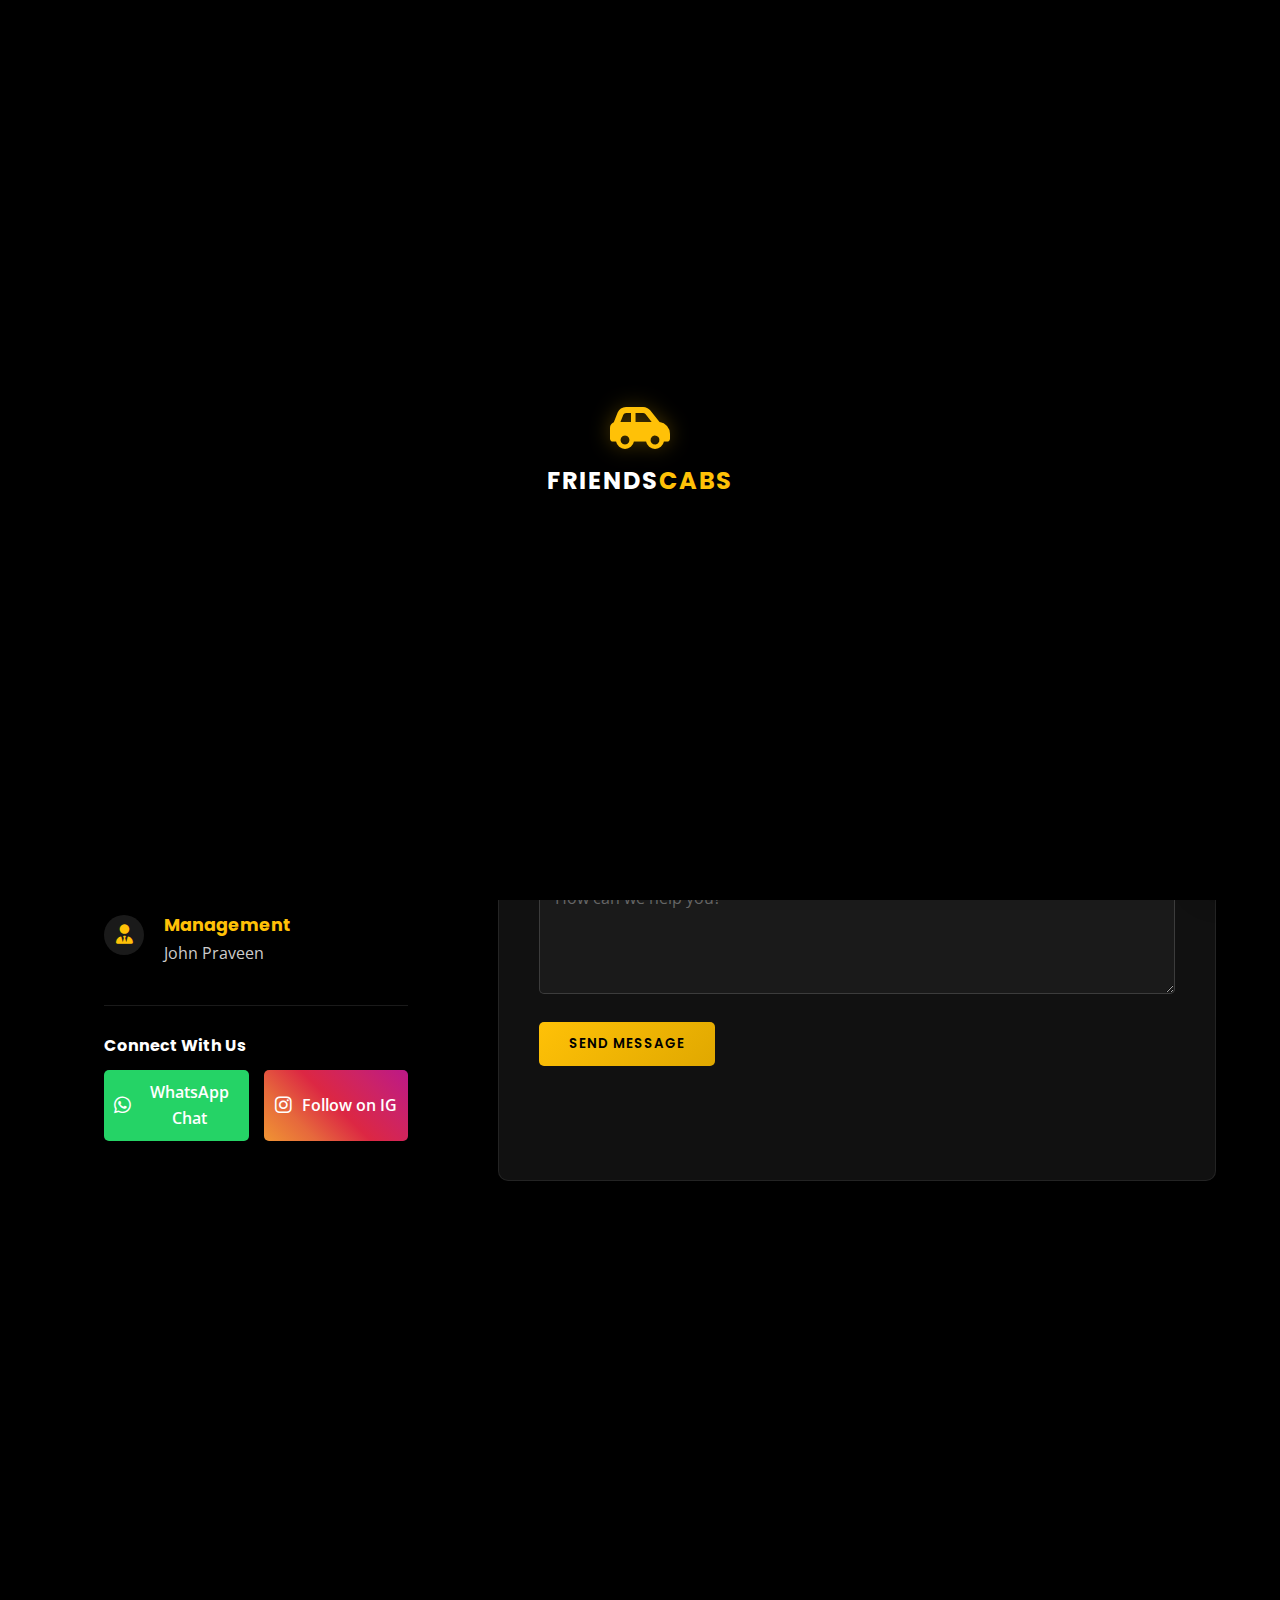
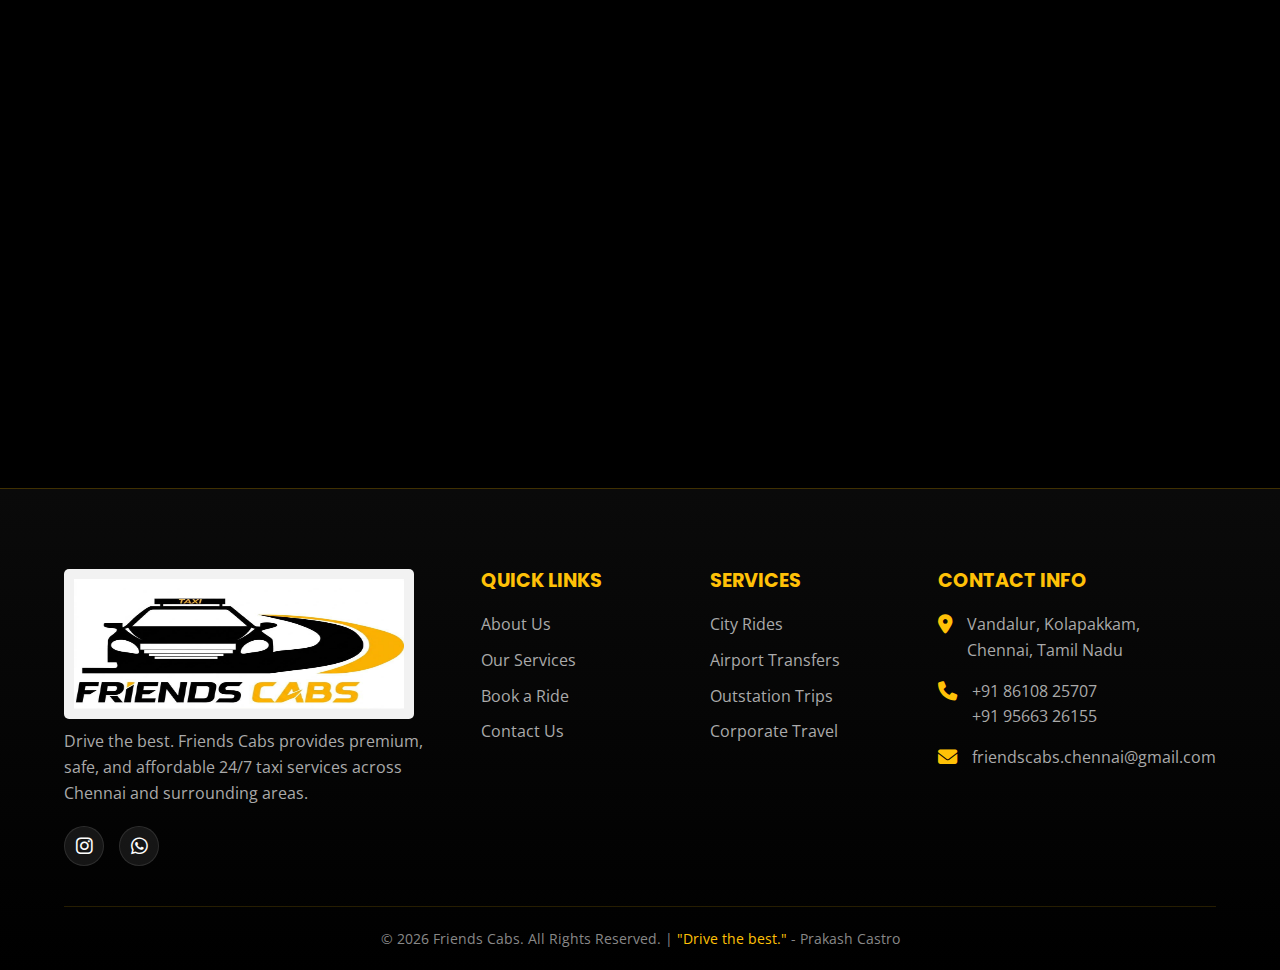
<file: contact.html>
<!DOCTYPE html>
<html lang="en">

<head>
    <meta charset="UTF-8">
    <meta name="viewport" content="width=device-width, initial-scale=1.0">

    <!-- Primary SEO Meta Tags -->
    <title>Contact FriendsCabs | Best Cab Service Chennai | Call +91 86108 25707</title>
    <meta name="description"
        content="Contact FriendsCabs for the best cab services in Chennai. Available 24/7 for support and immediate taxi bookings. Call +91 86108 25707 or WhatsApp us. Located in Vandalur, Chennai.">
    <meta name="keywords"
        content="FriendsCabs contact, Friends Cabs contact, contact FriendsCabs, FriendsCabs phone number, FriendsCabs Chennai contact, best cab services Chennai contact, taxi number Chennai, cab service phone number Chennai, FriendsCabs support, FriendsCabs WhatsApp, FriendsCabs email, cab service Vandalur contact, taxi Kolapakkam contact, cab Tambaram contact, 24/7 taxi support Chennai, call cab Chennai, FriendsCabs customer care, best cab Chennai phone, Friends Cabs address, FriendsCabs location Chennai, friendscabs.in contact, cab near me Chennai contact, taxi near me contact Chennai, Chennai cab service helpline, best cab services in Chennai contact, Chennai cab service">
    <meta name="robots" content="index, follow, max-snippet:-1, max-image-preview:large, max-video-preview:-1">
    <meta name="author" content="FriendsCabs">
    <link rel="canonical" href="https://friendscabs.in/contact.html">

    <!-- Geo Tags -->
    <meta name="geo.region" content="IN-TN">
    <meta name="geo.placename" content="Chennai">
    <meta name="geo.position" content="12.8681;80.0821">
    <meta name="ICBM" content="12.8681, 80.0821">

    <!-- Open Graph / Facebook -->
    <meta property="og:type" content="website">
    <meta property="og:url" content="https://friendscabs.in/contact.html">
    <meta property="og:title" content="Contact FriendsCabs | Best Cab Service Chennai | Call +91 86108 25707">
    <meta property="og:description"
        content="Contact FriendsCabs for 24/7 cab service in Chennai. Call, WhatsApp or visit us. Best cab services in Chennai!">
    <meta property="og:image" content="https://friendscabs.in/images/logo.style.png">
    <meta property="og:image:alt" content="FriendsCabs - Contact Us">
    <meta property="og:site_name" content="FriendsCabs">
    <meta property="og:locale" content="en_IN">

    <!-- Twitter Card -->
    <meta name="twitter:card" content="summary_large_image">
    <meta name="twitter:title" content="Contact FriendsCabs | Best Cab Service Chennai">
    <meta name="twitter:description"
        content="Contact FriendsCabs 24/7. Call +91 86108 25707 or WhatsApp. Best cab services in Chennai!">
    <meta name="twitter:image" content="https://friendscabs.in/images/logo.style.png">
    <meta name="twitter:image:alt" content="FriendsCabs - Contact Us">

    <link rel="icon" href="images/logo.png" type="image/x-icon">
    <link rel="apple-touch-icon" href="images/logo.png">
    <link rel="stylesheet" href="https://cdnjs.cloudflare.com/ajax/libs/font-awesome/6.4.0/css/all.min.css">
    <link rel="stylesheet" href="css/style.css">

    <!-- JSON-LD: ContactPage -->
    <script type="application/ld+json">
    {
        "@context": "https://schema.org",
        "@type": "ContactPage",
        "name": "Contact FriendsCabs",
        "description": "Contact page for FriendsCabs - Chennai's best cab service. Call, WhatsApp, or email us for 24/7 taxi booking support.",
        "url": "https://friendscabs.in/contact.html",
        "mainEntity": {
            "@type": "LocalBusiness",
            "name": "FriendsCabs",
            "alternateName": ["Friends Cabs", "Friends Cabs Chennai"],
            "telephone": ["+918610825707", "+919566326155"],
            "email": "friendscabs.chennai@gmail.com",
            "url": "https://friendscabs.in",
            "image": "https://friendscabs.in/images/logo.style.png",
            "address": {
                "@type": "PostalAddress",
                "streetAddress": "Vandalur, Kolapakkam",
                "addressLocality": "Chennai",
                "addressRegion": "Tamil Nadu",
                "postalCode": "600048",
                "addressCountry": "IN"
            },
            "geo": {
                "@type": "GeoCoordinates",
                "latitude": 12.8681,
                "longitude": 80.0821
            },
            "openingHoursSpecification": {
                "@type": "OpeningHoursSpecification",
                "dayOfWeek": ["Monday", "Tuesday", "Wednesday", "Thursday", "Friday", "Saturday", "Sunday"],
                "opens": "00:00",
                "closes": "23:59"
            },
            "contactPoint": [
                {
                    "@type": "ContactPoint",
                    "telephone": "+918610825707",
                    "contactType": "customer service",
                    "availableLanguage": ["English", "Tamil"],
                    "areaServed": "Chennai",
                    "hoursAvailable": {
                        "@type": "OpeningHoursSpecification",
                        "dayOfWeek": ["Monday", "Tuesday", "Wednesday", "Thursday", "Friday", "Saturday", "Sunday"],
                        "opens": "00:00",
                        "closes": "23:59"
                    }
                },
                {
                    "@type": "ContactPoint",
                    "telephone": "+919566326155",
                    "contactType": "customer service",
                    "availableLanguage": ["English", "Tamil"],
                    "areaServed": "Chennai"
                }
            ],
            "areaServed": [
                {"@type": "City", "name": "Chennai"},
                {"@type": "Place", "name": "Vandalur"},
                {"@type": "Place", "name": "Kolapakkam"},
                {"@type": "Place", "name": "Tambaram"},
                {"@type": "Place", "name": "Chromepet"},
                {"@type": "Place", "name": "OMR"},
                {"@type": "Place", "name": "GST Road"},
                {"@type": "Place", "name": "Kelambakkam"},
                {"@type": "Place", "name": "Kilambakkam"}
            ],
            "sameAs": [
                "https://www.instagram.com/friendscabs5457",
                "https://wa.me/918610825707"
            ]
        }
    }
    </script>

    <!-- JSON-LD: BreadcrumbList -->
    <script type="application/ld+json">
    {
        "@context": "https://schema.org",
        "@type": "BreadcrumbList",
        "itemListElement": [
            {"@type": "ListItem", "position": 1, "name": "Home", "item": "https://friendscabs.in/"},
            {"@type": "ListItem", "position": 2, "name": "Contact Us", "item": "https://friendscabs.in/contact.html"}
        ]
    }
    </script>

    <style>
        .page-header {
            padding: 150px 0 80px;
            background: linear-gradient(rgba(0, 0, 0, 0.8), rgba(0, 0, 0, 0.8));
            text-align: center;
            color: var(--white);
        }

        .contact-grid {
            display: grid;
            grid-template-columns: 1fr 2fr;
            gap: 50px;
            margin-top: -60px;
            position: relative;
            z-index: 10;
        }

        .contact-info {
            background: var(--secondary);
            color: var(--white);
            padding: 40px;
            border-radius: 10px;
            box-shadow: var(--shadow-lg);
        }

        .info-item {
            display: flex;
            align-items: flex-start;
            gap: 20px;
            margin-bottom: 30px;
        }

        .info-icon {
            font-size: 1.5rem;
            color: var(--primary);
            width: 40px;
            height: 40px;
            background: rgba(255, 255, 255, 0.1);
            border-radius: 50%;
            display: flex;
            align-items: center;
            justify-content: center;
            flex-shrink: 0;
        }

        .info-content h4 {
            color: var(--primary);
            margin-bottom: 5px;
            font-size: 1.1rem;
        }

        .info-content p,
        .info-content a {
            color: #ccc;
            line-height: 1.5;
            display: block;
        }

        .info-content a:hover {
            color: var(--white);
        }

        /* Large Social Links Area */
        .contact-social {
            margin-top: 40px;
            padding-top: 30px;
            border-top: 1px solid rgba(255, 255, 255, 0.1);
        }

        .social-grid {
            display: flex;
            gap: 15px;
            margin-top: 15px;
        }

        .social-btn {
            flex: 1;
            text-align: center;
            padding: 10px;
            border-radius: 5px;
            color: var(--white);
            font-weight: 600;
            display: flex;
            align-items: center;
            justify-content: center;
            gap: 10px;
            transition: var(--transition-fast);
        }

        .social-btn.wa {
            background: #25d366;
        }

        .social-btn.wa:hover {
            background: #1da851;
        }

        .social-btn.ig {
            background: linear-gradient(45deg, #f09433 0%, #e6683c 25%, #dc2743 50%, #cc2366 75%, #bc1888 100%);
        }

        .social-btn.ig:hover {
            transform: translateY(-3px);
            box-shadow: 0 5px 15px rgba(220, 39, 67, 0.4);
        }

        .contact-form-wrapper {
            background: var(--surface);
            padding: 40px;
            border-radius: 10px;
            box-shadow: var(--shadow-lg);
            border-top: 5px solid var(--primary);
            border: 1px solid rgba(255, 255, 255, 0.08);
            border-top: 5px solid var(--primary);
        }

        .map-container {
            width: 100%;
            height: 400px;
            border-radius: 10px;
            overflow: hidden;
            box-shadow: var(--shadow-md);
            margin-top: 60px;
        }

        .service-areas {
            background: var(--surface);
            padding: 40px;
            border-radius: 10px;
            margin-top: 60px;
            text-align: center;
            border: 1px solid rgba(255, 193, 7, 0.15);
        }

        .areas-list {
            display: flex;
            flex-wrap: wrap;
            justify-content: center;
            gap: 15px;
            margin-top: 20px;
        }

        .area-tag {
            background: var(--surface-light);
            padding: 10px 20px;
            border-radius: 30px;
            font-weight: 600;
            color: var(--white);
            box-shadow: var(--shadow-sm);
            border: 1px solid rgba(255, 255, 255, 0.1);
            transition: var(--transition-fast);
        }

        .area-tag:hover {
            border-color: var(--primary);
            color: var(--primary);
            box-shadow: var(--shadow-gold);
        }

        .area-tag i {
            color: var(--primary);
            margin-right: 5px;
        }

        @media (max-width: 992px) {
            .contact-grid {
                grid-template-columns: 1fr;
            }

            .contact-info {
                margin-bottom: 20px;
            }
        }

        @media (max-width: 768px) {
            .page-header {
                padding: 120px 0 60px;
            }

            .social-grid {
                flex-direction: column;
            }
        }
    </style>
</head>

<body>

    <!-- Preloader -->
    <div id="preloader">
        <i class="fa-solid fa-car-side loader-car" style="font-size: 3rem;"></i>
        <h2 class="loader-text">FRIENDS<span>CABS</span></h2>
    </div>

    <!-- Floating Buttons -->
    <a href="https://wa.me/918610825707" target="_blank" class="floating-btn whatsapp-float"><i
            class="fa-brands fa-whatsapp"></i></a>
    <a href="tel:8610825707" class="floating-btn call-float"><i class="fa-solid fa-phone"></i></a>

    <!-- Header -->
    <header class="header">
        <div class="container navbar">
            <a href="index.html" class="logo-container">
                <img src="images/logo.style.png" alt="Friends Cabs Logo" class="logo-img">
            </a>

            <nav>
                <ul class="nav-menu">
                    <li class="nav-item"><a href="index.html" class="nav-link">Home</a></li>
                    <li class="nav-item"><a href="about.html" class="nav-link">About Us</a></li>
                    <li class="nav-item"><a href="services.html" class="nav-link">Services</a></li>
                    <li class="nav-item"><a href="booking.html" class="nav-link">Book Now</a></li>
                    <li class="nav-item"><a href="contact.html" class="nav-link active">Contact</a></li>
                </ul>
            </nav>

            <a href="tel:8610825707" class="nav-contact hidden-mobile">
                <i class="fa-solid fa-phone-volume"></i> +91 86108 25707
            </a>

            <div class="hamburger">
                <span class="bar"></span>
                <span class="bar"></span>
                <span class="bar"></span>
            </div>
        </div>
    </header>

    <!-- Page Header -->
    <div class="page-header">
        <div class="container reveal-mobile">
            <h1 class="hero-title">Get In Touch</h1>
            <!-- Utilizing Logo Here inside content explicitly -->
            <img src="images/visitingcard.png" alt="Friends Cabs Logo"
                style="height: 150px;width: 400px; margin: 0 auto 10px; background: var(--primary); padding: 1px; border-radius: 5px;">
            <p style="font-size: 1.2rem; max-width: 600px; margin: 0 auto;">Have questions or need assistance? Our 24/7
                support team is here to help.</p>
        </div>
    </div>

    <!-- Contact Content -->
    <div class="container" style="padding-bottom: 80px;">
        <div class="contact-grid">

            <!-- Contact Info -->
            <div class="contact-info reveal-mobile">
                <h3 style="color: var(--primary); margin-bottom: 30px; font-size: 1.8rem;">Contact Details</h3>

                <div class="info-item">
                    <div class="info-icon"><i class="fa-solid fa-location-dot"></i></div>
                    <div class="info-content">
                        <h4>Head Office</h4>
                        <p>Vandalur, Kolapakkam,<br>Chennai, Tamil Nadu<br>India</p>
                    </div>
                </div>

                <div class="info-item">
                    <div class="info-icon"><i class="fa-solid fa-phone"></i></div>
                    <div class="info-content">
                        <h4>Phone Numbers</h4>
                        <a href="tel:8610825707">+91 86108 25707 (Primary)</a>
                        <a href="tel:9566326155">+91 95663 26155</a>
                    </div>
                </div>

                <div class="info-item">
                    <div class="info-icon"><i class="fa-solid fa-envelope"></i></div>
                    <div class="info-content">
                        <h4>Email Us</h4>
                        <a href="mailto:friendscabs.chennai@gmail.com">friendscabs.chennai@gmail.com</a>
                    </div>
                </div>

                <div class="info-item">
                    <div class="info-icon"><i class="fa-solid fa-user-tie"></i></div>
                    <div class="info-content">
                        <h4>Management</h4>
                        <p>John Praveen</p>
                    </div>
                </div>

                <!-- Social Connect -->
                <div class="contact-social">
                    <h4 style="color: var(--white); margin-bottom: 10px;">Connect With Us</h4>
                    <div class="social-grid">
                        <a href="https://wa.me/918610825707" target="_blank" class="social-btn wa">
                            <i class="fa-brands fa-whatsapp"></i> WhatsApp Chat
                        </a>
                        <!-- Updated Instagram Link per user request -->
                        <a href="https://www.instagram.com/friendscabs5457?igsh=MWZ3aXJvdWtxMmc4" target="_blank"
                            class="social-btn ig">
                            <i class="fa-brands fa-instagram"></i> Follow on IG
                        </a>
                    </div>
                </div>
            </div>

            <!-- Contact Form -->
            <div class="contact-form-wrapper reveal-mobile" style="transition-delay: 0.2s;">
                <h2 style="margin-bottom: 10px; color: var(--primary);">Send a Message</h2>
                <p style="color: #999; margin-bottom: 30px;">Fill out the form below and we will get back to you
                    immediately.</p>

                <form id="contactForm" onsubmit="event.preventDefault(); submitContact();">
                    <div class="form-row">
                        <div class="form-group">
                            <label class="form-label" for="contactName">Name *</label>
                            <input type="text" id="contactName" class="form-control" placeholder="Your Name" required>
                        </div>
                        <div class="form-group">
                            <label class="form-label" for="contactPhone">Phone *</label>
                            <input type="tel" id="contactPhone" class="form-control" placeholder="Your Number" required>
                        </div>
                    </div>
                    <div class="form-group">
                        <label class="form-label" for="contactEmail">Email Address</label>
                        <input type="email" id="contactEmail" class="form-control" placeholder="Your Email">
                    </div>
                    <div class="form-group">
                        <label class="form-label" for="contactMessage">Message *</label>
                        <textarea id="contactMessage" class="form-control" placeholder="How can we help you?"
                            required></textarea>
                    </div>

                    <div style="display: flex; align-items: center; justify-content: space-between; margin-top: 20px;">
                        <button type="submit" id="contactBtn" class="btn btn-primary" style="padding: 12px 30px;">
                            Send Message
                        </button>
                        <span id="contactSuccess" style="color: #28a745; font-weight: 600; display: none;">
                            <i class="fa-solid fa-check"></i> Message Sent!
                        </span>
                    </div>
                </form>
            </div>

        </div>

        <!-- Google Maps Embed (Centered near Vandalur/Kolapakkam, using generic coordinates for the area) -->
        <div class="map-container reveal-mobile">
            <!-- Embedding Google Maps using an iframe focused on Vandalur, Chennai -->
            <iframe
                src="https://www.google.com/maps/embed?pb=!1m18!1m12!1m3!1d62234.34110309191!2d80.05447159345705!3d12.868078652431415!2m3!1f0!2f0!3f0!3m2!1i1024!2i768!4f13.1!3m3!1m2!1s0x3a525f0afdb23293%3A0xe54e6012c4b574!2sVandalur%2C%20Tamil%20Nadu!5e0!3m2!1sen!2sin!4v1689234856000!5m2!1sen!2sin"
                width="100%" height="100%" style="border:0;" allowfullscreen="" loading="lazy"
                referrerpolicy="no-referrer-when-downgrade">
            </iframe>
        </div>

        <!-- Service Areas Focus -->
        <div class="service-areas reveal-mobile">
            <h2 style="color: var(--primary); margin-bottom: 15px;">Serving Across Chennai & Beyond</h2>
            <p style="color: #999; max-width: 700px; margin: 0 auto;">While we operate primarily from South Chennai, our
                cabs are available 24/7 anywhere in the city for local and outstation routines.</p>

            <div class="areas-list">
                <span class="area-tag"><i class="fa-solid fa-map-pin"></i> Vandalur</span>
                <span class="area-tag"><i class="fa-solid fa-map-pin"></i> Kolapakkam</span>
                <span class="area-tag"><i class="fa-solid fa-map-pin"></i> Tambaram</span>
                <span class="area-tag"><i class="fa-solid fa-plane"></i> Airport Area</span>
                <span class="area-tag"><i class="fa-solid fa-building"></i> OMR (IT Corridor)</span>
                <span class="area-tag"><i class="fa-solid fa-road"></i> kilambakkam</span>
                <span class="area-tag"><i class="fa-solid fa-map-pin"></i> kelambakkam</span>
                <span class="area-tag"><i class="fa-solid fa-road"></i> GST Road</span>
                <span class="area-tag"><i class="fa-solid fa-map-pin"></i> Chromepet</span>
            </div>
        </div>

    </div>

    <!-- Footer Include -->
    <footer class="footer">
        <div class="container">
            <div class="footer-grid">
                <div>
                    <img src="images/icon.png" alt="Friends Cabs Logo" class="footer-logo">
                    <p class="footer-desc">
                        Drive the best. Friends Cabs provides premium, safe, and affordable 24/7 taxi services across
                        Chennai and surrounding areas.
                    </p>
                    <div class="social-links">
                        <a href="https://www.instagram.com/friendscabs5457?igsh=MWZ3aXJvdWtxMmc4" target="_blank"
                            class="social-icon"><i class="fa-brands fa-instagram"></i></a>
                        <a href="https://wa.me/918610825707" target="_blank" class="social-icon"><i
                                class="fa-brands fa-whatsapp"></i></a>
                    </div>
                </div>
                <div>
                    <h4 class="footer-heading">Quick Links</h4>
                    <ul class="footer-links">
                        <li><a href="about.html">About Us</a></li>
                        <li><a href="services.html">Our Services</a></li>
                        <li><a href="booking.html">Book a Ride</a></li>
                        <li><a href="contact.html">Contact Us</a></li>
                    </ul>
                </div>
                <div>
                    <h4 class="footer-heading">Services</h4>
                    <ul class="footer-links">
                        <li><a href="services.html">City Rides</a></li>
                        <li><a href="services.html">Airport Transfers</a></li>
                        <li><a href="services.html">Outstation Trips</a></li>
                        <li><a href="services.html">Corporate Travel</a></li>
                    </ul>
                </div>
                <div>
                    <h4 class="footer-heading">Contact Info</h4>
                    <ul class="footer-contact">
                        <li>
                            <i class="fa-solid fa-location-dot"></i>
                            <span>Vandalur, Kolapakkam, <br>Chennai, Tamil Nadu</span>
                        </li>
                        <li>
                            <i class="fa-solid fa-phone"></i>
                            <span>
                                <a href="tel:8610825707">+91 86108 25707</a><br>
                                <a href="tel:9566326155">+91 95663 26155</a>
                            </span>
                        </li>
                        <li>
                            <i class="fa-solid fa-envelope"></i>
                            <a href="mailto:friendscabs.chennai@gmail.com">friendscabs.chennai@gmail.com</a>
                        </li>
                    </ul>
                </div>
            </div>
            <div class="footer-bottom">
                <p>&copy; <span id="year"></span> Friends Cabs. All Rights Reserved. | <span
                        style="color:var(--primary);">"Drive the best."</span> - Prakash Castro</p>
            </div>
        </div>
    </footer>

    <!-- Scripts -->
    <script>
        document.getElementById('year').textContent = new Date().getFullYear();

        // Contact Form Submission - Send to WhatsApp
        function submitContact() {
            const name = document.getElementById('contactName').value;
            const phone = document.getElementById('contactPhone').value;
            const email = document.getElementById('contactEmail').value;
            const message = document.getElementById('contactMessage').value;
            const btn = document.getElementById('contactBtn');
            const successMsg = document.getElementById('contactSuccess');

            // Create WhatsApp message
            const whatsappMessage = encodeURIComponent(
                `*FRIENDS CABS - CONTACT INQUIRY*\n\n` +
                `*Sender Details:*\n` +
                `Name: ${name}\n` +
                `Phone: ${phone}\n` +
                `Email: ${email || 'Not provided'}\n\n` +
                `*Message:*\n` +
                `${message}\n\n` +
                `*Inquiry ID: ${generateInquiryId()}*`
            );

            // Open WhatsApp
            const whatsappURL = `https://wa.me/918610825707?text=${whatsappMessage}`;
            window.open(whatsappURL, '_blank');

            btn.innerHTML = '<i class="fa-solid fa-circle-notch fa-spin"></i> Sending...';
            btn.disabled = true;

            setTimeout(() => {
                btn.innerHTML = 'Send Message';
                btn.disabled = false;

                document.getElementById('contactForm').reset();

                successMsg.style.display = 'inline-block';

                setTimeout(() => {
                    successMsg.style.display = 'none';
                }, 4000);

            }, 1200);
        }

        // Generate unique inquiry ID
        function generateInquiryId() {
            return 'FCC' + Date.now().toString().slice(-8);
        }
    </script>
    <script src="js/script.js"></script>
</body>

</html>
</file>
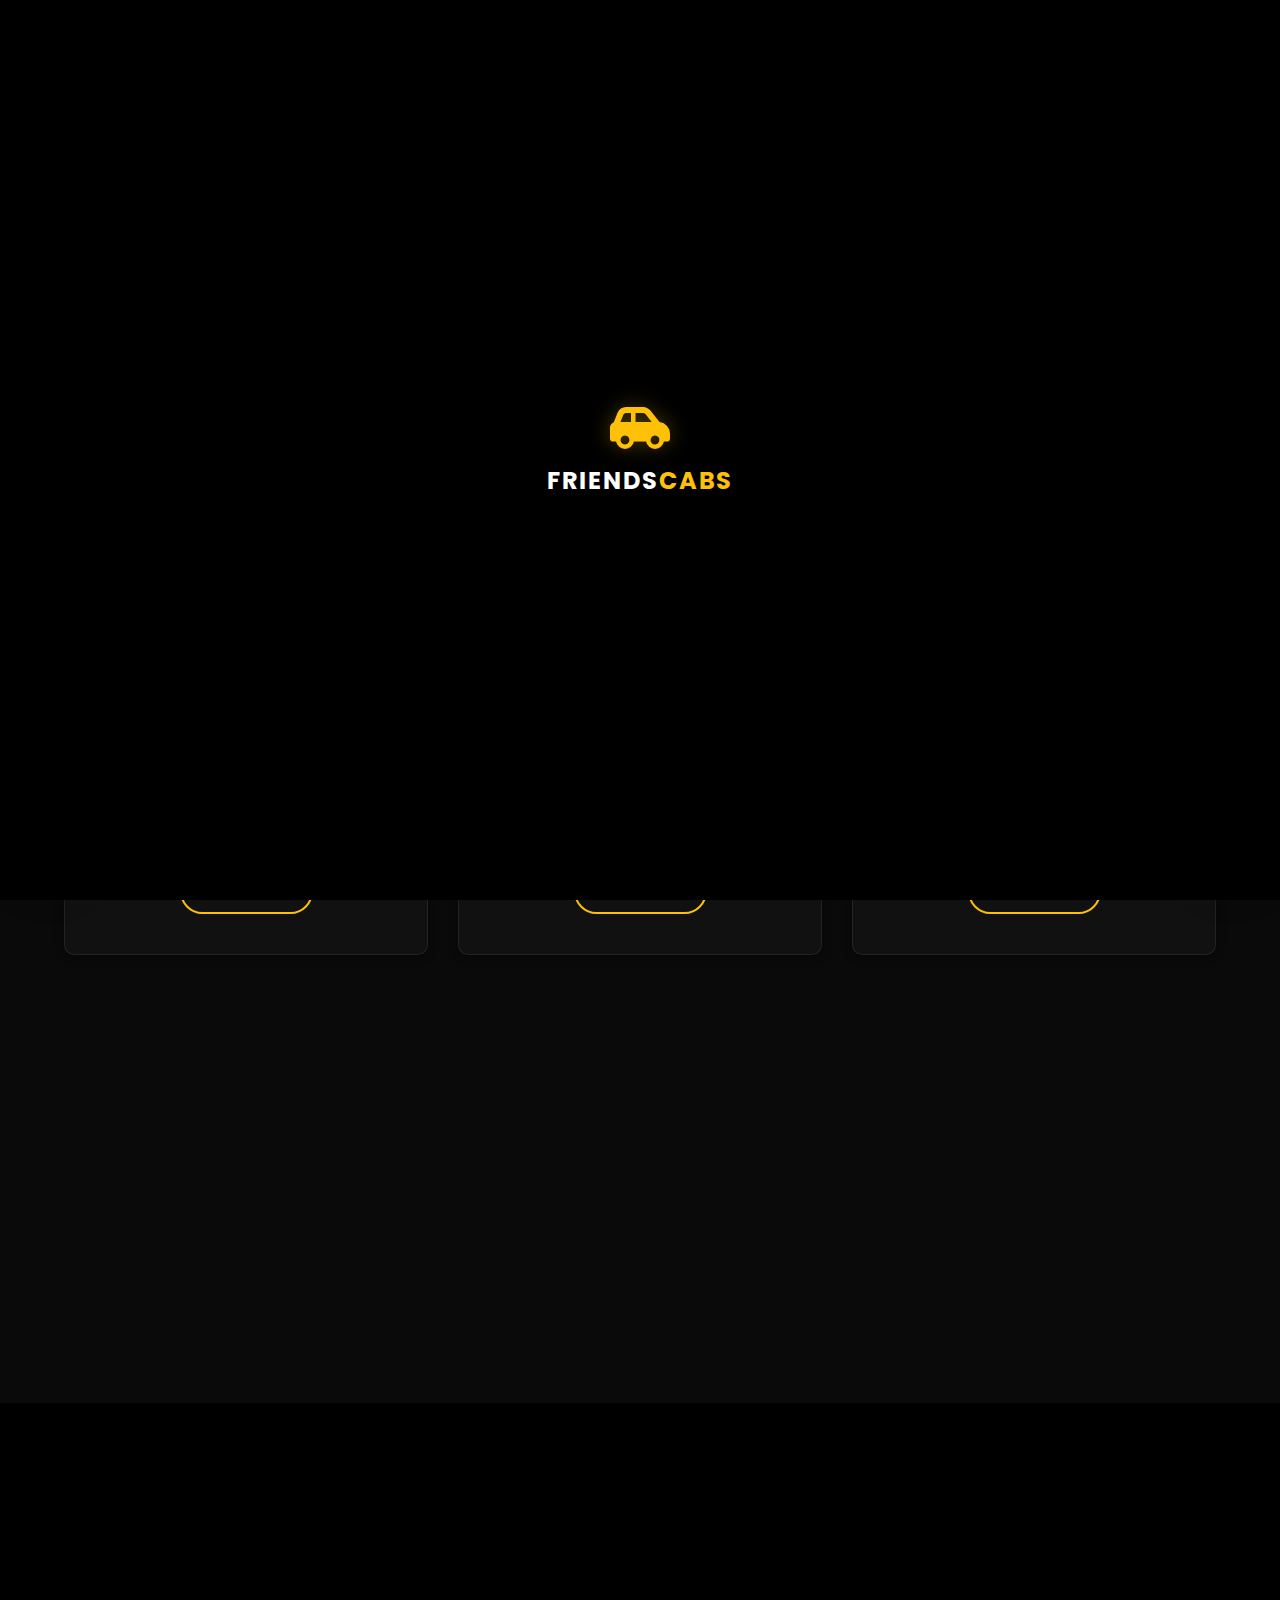
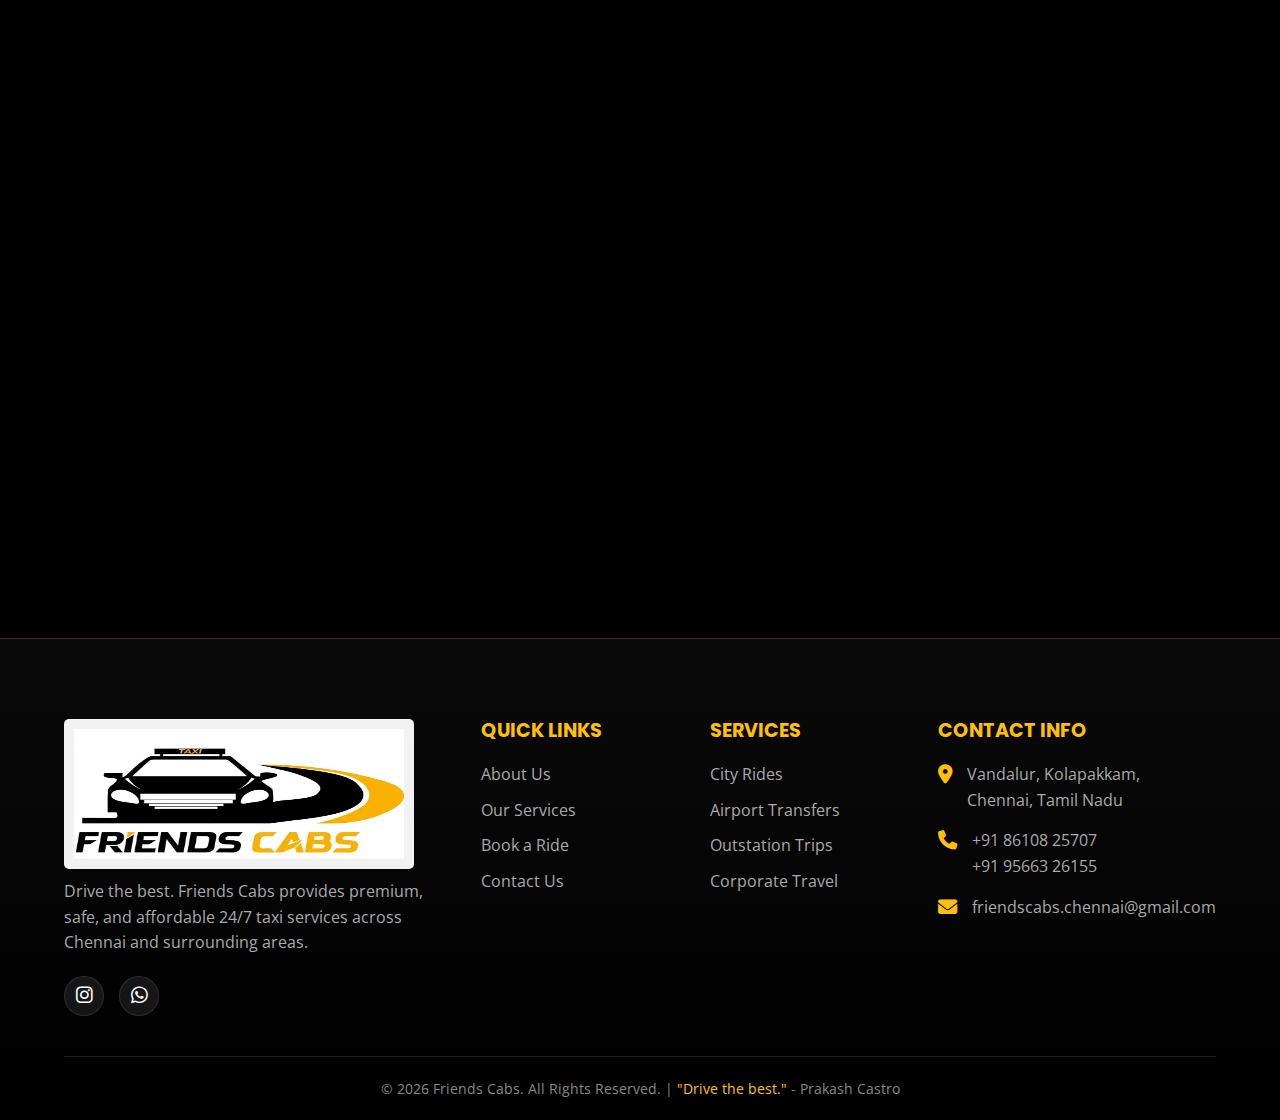
<file: services.html>
<!DOCTYPE html>
<html lang="en">

<head>
    <meta charset="UTF-8">
    <meta name="viewport" content="width=device-width, initial-scale=1.0">

    <!-- Primary SEO Meta Tags -->
    <title>Cab Services in Chennai | FriendsCabs | Airport, Outstation, City Rides</title>
    <meta name="description"
        content="FriendsCabs offers the best cab services in Chennai – 24/7 city rides, airport taxi transfers, outstation cabs, corporate travel, wedding car rental & monthly rentals. Book now!">
    <meta name="keywords"
        content="FriendsCabs services, Friends Cabs services, cab services Chennai, best cab services in Chennai, Chennai cab service, taxi service Chennai, 24/7 taxi service Chennai, city rides Chennai, city cab Chennai, airport taxi Chennai, Chennai airport cab booking, airport transfer Chennai, airport pickup Chennai, airport drop Chennai, outstation cabs Chennai, outstation cabs from Chennai, outstation taxi Chennai, Chennai to Pondicherry cab, Chennai to Tirupati cab, Chennai to Trichy cab, Chennai to Bangalore cab, corporate cab Chennai, office cab service Chennai, corporate travel Chennai, wedding car rental Chennai, wedding cab Chennai, family vacation cab Chennai, monthly cab rental Chennai, cab rental Chennai, drop taxi Chennai, one way cab Chennai, round trip cab Chennai, sedan Chennai, SUV Chennai, mini cab Chennai, Innova rental Chennai, Ertiga rental Chennai, affordable cab Chennai, cheap cab Chennai, reliable taxi Chennai, safe cab service Chennai, premium cab Chennai, luxury cab Chennai, cab booking online Chennai, book taxi online Chennai, best taxi service in Chennai">
    <meta name="robots" content="index, follow, max-snippet:-1, max-image-preview:large, max-video-preview:-1">
    <meta name="author" content="FriendsCabs">
    <link rel="canonical" href="https://friendscabs.in/services.html">

    <!-- Geo Tags -->
    <meta name="geo.region" content="IN-TN">
    <meta name="geo.placename" content="Chennai">
    <meta name="geo.position" content="12.8681;80.0821">
    <meta name="ICBM" content="12.8681, 80.0821">

    <!-- Open Graph / Facebook -->
    <meta property="og:type" content="website">
    <meta property="og:url" content="https://friendscabs.in/services.html">
    <meta property="og:title" content="Cab Services in Chennai | FriendsCabs | Airport, Outstation, City Rides">
    <meta property="og:description"
        content="Best cab services in Chennai – 24/7 city rides, airport transfers, outstation cabs, corporate travel & more. Book now with FriendsCabs!">
    <meta property="og:image" content="https://friendscabs.in/images/logo.style.png">
    <meta property="og:image:alt" content="FriendsCabs - Cab Services in Chennai">
    <meta property="og:site_name" content="FriendsCabs">
    <meta property="og:locale" content="en_IN">

    <!-- Twitter Card -->
    <meta name="twitter:card" content="summary_large_image">
    <meta name="twitter:title" content="Cab Services in Chennai | FriendsCabs">
    <meta name="twitter:description"
        content="Best cab services in Chennai – airport, outstation, city rides & corporate travel. Book 24/7!">
    <meta name="twitter:image" content="https://friendscabs.in/images/logo.style.png">
    <meta name="twitter:image:alt" content="FriendsCabs - Cab Services in Chennai">

    <link rel="icon" href="images/logo.png" type="image/x-icon">
    <link rel="apple-touch-icon" href="images/logo.png">
    <link rel="stylesheet" href="https://cdnjs.cloudflare.com/ajax/libs/font-awesome/6.4.0/css/all.min.css">
    <link rel="stylesheet" href="css/style.css">

    <!-- JSON-LD: Service (Multiple Services) -->
    <script type="application/ld+json">
    {
        "@context": "https://schema.org",
        "@type": "ItemList",
        "name": "FriendsCabs Services in Chennai",
        "description": "Complete list of cab services offered by FriendsCabs in Chennai",
        "itemListElement": [
            {
                "@type": "ListItem",
                "position": 1,
                "item": {
                    "@type": "Service",
                    "name": "24/7 Taxi Service in Chennai",
                    "description": "Round-the-clock cab availability for emergencies, midnight arrivals, or early morning departures in Chennai.",
                    "provider": {"@type": "LocalBusiness", "name": "FriendsCabs"},
                    "areaServed": {"@type": "City", "name": "Chennai"},
                    "serviceType": "Taxi Service"
                }
            },
            {
                "@type": "ListItem",
                "position": 2,
                "item": {
                    "@type": "Service",
                    "name": "City Rides in Chennai",
                    "description": "Navigate through Chennai traffic with ease. Perfect for daily commutes, shopping, and meetings.",
                    "provider": {"@type": "LocalBusiness", "name": "FriendsCabs"},
                    "areaServed": {"@type": "City", "name": "Chennai"},
                    "serviceType": "City Cab Service"
                }
            },
            {
                "@type": "ListItem",
                "position": 3,
                "item": {
                    "@type": "Service",
                    "name": "Outstation Cabs from Chennai",
                    "description": "Comfortable long-distance travel to Pondicherry, Tirupati, Trichy, Bangalore and beyond from Chennai.",
                    "provider": {"@type": "LocalBusiness", "name": "FriendsCabs"},
                    "areaServed": {"@type": "State", "name": "Tamil Nadu"},
                    "serviceType": "Outstation Cab Service"
                }
            },
            {
                "@type": "ListItem",
                "position": 4,
                "item": {
                    "@type": "Service",
                    "name": "Airport Pickup & Drop Chennai",
                    "description": "Timely transfers to and from Chennai International Airport ensuring you never miss a flight.",
                    "provider": {"@type": "LocalBusiness", "name": "FriendsCabs"},
                    "areaServed": {"@type": "City", "name": "Chennai"},
                    "serviceType": "Airport Transfer Service"
                }
            },
            {
                "@type": "ListItem",
                "position": 5,
                "item": {
                    "@type": "Service",
                    "name": "Corporate Cab Service Chennai",
                    "description": "Premium vehicles and professional chauffeurs for business meetings and corporate events in Chennai.",
                    "provider": {"@type": "LocalBusiness", "name": "FriendsCabs"},
                    "areaServed": {"@type": "City", "name": "Chennai"},
                    "serviceType": "Corporate Travel Service"
                }
            },
            {
                "@type": "ListItem",
                "position": 6,
                "item": {
                    "@type": "Service",
                    "name": "Monthly Cab Rental Chennai",
                    "description": "Flexible point-to-point and full-day rental packages for regular commuters and businesses in Chennai.",
                    "provider": {"@type": "LocalBusiness", "name": "FriendsCabs"},
                    "areaServed": {"@type": "City", "name": "Chennai"},
                    "serviceType": "Cab Rental Service"
                }
            },
            {
                "@type": "ListItem",
                "position": 7,
                "item": {
                    "@type": "Service",
                    "name": "Wedding Car Rental Chennai",
                    "description": "Elegant, decorated fleets for the bride, groom, and guests for wedding events in Chennai.",
                    "provider": {"@type": "LocalBusiness", "name": "FriendsCabs"},
                    "areaServed": {"@type": "City", "name": "Chennai"},
                    "serviceType": "Wedding Car Rental"
                }
            }
        ]
    }
    </script>

    <!-- JSON-LD: BreadcrumbList -->
    <script type="application/ld+json">
    {
        "@context": "https://schema.org",
        "@type": "BreadcrumbList",
        "itemListElement": [
            {"@type": "ListItem", "position": 1, "name": "Home", "item": "https://friendscabs.in/"},
            {"@type": "ListItem", "position": 2, "name": "Services", "item": "https://friendscabs.in/services.html"}
        ]
    }
    </script>

    <style>
        .page-header {
            padding: 150px 0 80px;
            background: linear-gradient(rgba(0, 0, 0, 0.8), rgba(0, 0, 0, 0.8));
            text-align: center;
            color: var(--white);
        }

        .services-grid {
            display: grid;
            grid-template-columns: repeat(3, 1fr);
            gap: 30px;
            margin-top: 40px;
        }

        .service-card {
            background: var(--surface);
            padding: 40px 30px;
            border-radius: 10px;
            text-align: center;
            box-shadow: var(--shadow-sm);
            transition: all 0.4s ease;
            position: relative;
            z-index: 1;
            overflow: hidden;
            border: 1px solid rgba(255, 255, 255, 0.08);
        }

        .service-card::before {
            content: '';
            position: absolute;
            top: 0;
            left: 0;
            width: 100%;
            height: 0;
            background: var(--primary);
            z-index: -1;
            transition: all 0.4s ease;
        }

        .service-card:hover::before {
            height: 100%;
        }

        .service-card:hover {
            transform: translateY(-10px);
            box-shadow: var(--shadow-lg);
            border-color: var(--primary);
        }

        .service-icon {
            font-size: 3rem;
            color: var(--primary);
            margin-bottom: 20px;
            transition: all 0.4s ease;
        }

        .service-card:hover .service-icon,
        .service-card:hover .service-title,
        .service-card:hover .service-desc {
            color: var(--secondary);
        }

        .service-title {
            font-size: 1.5rem;
            margin-bottom: 15px;
            color: var(--white);
            transition: all 0.4s ease;
        }

        .service-desc {
            color: #999;
            margin-bottom: 25px;
            font-size: 0.95rem;
            transition: all 0.4s ease;
        }

        .service-btn {
            display: inline-block;
            padding: 10px 25px;
            border: 2px solid var(--primary);
            color: var(--primary);
            border-radius: 30px;
            font-weight: 600;
            text-transform: uppercase;
            font-size: 0.85rem;
            transition: all 0.3s ease;
        }

        .service-card:hover .service-btn {
            background: var(--secondary);
            color: var(--primary);
            border-color: var(--secondary);
        }

        /* Animated Car Divider */
        .car-divider {
            position: relative;
            height: 100px;
            margin: 60px 0;
            overflow: hidden;
            border-bottom: 3px dashed rgba(255, 193, 7, 0.3);
        }

        .car-divider i {
            position: absolute;
            bottom: -5px;
            font-size: 3rem;
            color: var(--primary);
            animation: driveAcross 10s linear infinite;
            filter: drop-shadow(0 5px 5px rgba(0, 0, 0, 0.2));
        }

        /* Special Packages Cards */
        .special-package .service-card {
            border-color: var(--primary);
            border-width: 2px;
        }

        .special-package .service-card:hover .service-icon,
        .special-package .service-card:hover .service-title,
        .special-package .service-card:hover .service-desc {
            color: black;
        }

        .special-package .service-card:hover .service-btn {
            color: black;
        }

        @media (max-width: 1024px) {
            .services-grid {
                grid-template-columns: repeat(2, 1fr);
            }
        }

        @media (max-width: 768px) {
            .services-grid {
                grid-template-columns: 1fr;
            }

            .page-header {
                padding: 120px 0 60px;
            }
        }
    </style>
</head>

<body>

    <!-- Preloader -->
    <div id="preloader">
        <i class="fa-solid fa-car-side loader-car" style="font-size: 3rem;"></i>
        <h2 class="loader-text">FRIENDS<span>CABS</span></h2>
    </div>

    <!-- Floating Buttons -->
    <a href="https://wa.me/918610825707" target="_blank" class="floating-btn whatsapp-float"><i
            class="fa-brands fa-whatsapp"></i></a>
    <a href="tel:8610825707" class="floating-btn call-float"><i class="fa-solid fa-phone"></i></a>

    <!-- Header -->
    <header class="header">
        <div class="container navbar">
            <a href="index.html" class="logo-container">
                <img src="images/logo.style.png" alt="Friends Cabs Logo" class="logo-img">
            </a>

            <nav>
                <ul class="nav-menu">
                    <li class="nav-item"><a href="index.html" class="nav-link">Home</a></li>
                    <li class="nav-item"><a href="about.html" class="nav-link">About Us</a></li>
                    <li class="nav-item"><a href="services.html" class="nav-link active">Services</a></li>
                    <li class="nav-item"><a href="booking.html" class="nav-link">Book Now</a></li>
                    <li class="nav-item"><a href="contact.html" class="nav-link">Contact</a></li>
                </ul>
            </nav>

            <a href="tel:8610825707" class="nav-contact hidden-mobile">
                <i class="fa-solid fa-phone-volume"></i> +91 86108 25707
            </a>

            <div class="hamburger">
                <span class="bar"></span>
                <span class="bar"></span>
                <span class="bar"></span>
            </div>
        </div>
    </header>

    <!-- Page Header -->
    <div class="page-header">
        <div class="container reveal-mobile">
            <h1 class="hero-title">Our Transportation Services</h1>
            <p style="font-size: 1.2rem; max-width: 600px; margin: 0 auto;">Comprehensive travel solutions designed
                around your safety, comfort, and schedule.</p>
        </div>
    </div>

    <!-- Main Services Section -->
    <section class="section" style="background: var(--accent);">
        <div class="container">
            <div class="text-center reveal-mobile">
                <h2 class="section-title">What We Offer</h2>
                <p class="section-subtitle">From quick city drops to multi-day outstation packages, we have you covered.
                </p>
            </div>

            <div class="services-grid">
                <!-- Service 1 -->
                <div class="service-card reveal-mobile">
                    <i class="fa-solid fa-clock service-icon"></i>
                    <h3 class="service-title">24/7 Taxi Service</h3>
                    <p class="service-desc">Round-the-clock availability for emergencies, midnight arrivals, or early
                        morning departures.</p>
                    <a href="booking.html" class="service-btn">Book Now</a>
                </div>

                <!-- Service 2 -->
                <div class="service-card reveal-mobile" style="transition-delay: 0.1s;">
                    <i class="fa-solid fa-city service-icon"></i>
                    <h3 class="service-title">City Rides</h3>
                    <p class="service-desc">Navigate through Chennai traffic with ease. Perfect for daily commutes,
                        shopping, and meetings.</p>
                    <a href="booking.html" class="service-btn">Book Now</a>
                </div>

                <!-- Service 3 -->
                <div class="service-card reveal-mobile" style="transition-delay: 0.2s;">
                    <i class="fa-solid fa-map-location-dot service-icon"></i>
                    <h3 class="service-title">Outstation Trips</h3>
                    <p class="service-desc">Comfortable long-distance travel to places like Pondicherry, Tirupati,
                        Trichy, and beyond.</p>
                    <a href="booking.html" class="service-btn">Book Now</a>
                </div>

                <!-- Service 4 -->
                <div class="service-card reveal-mobile" style="transition-delay: 0.3s;">
                    <i class="fa-solid fa-plane-departure service-icon"></i>
                    <h3 class="service-title">Airport Pickup & Drop</h3>
                    <p class="service-desc">Timely transfers to and from Chennai International Airport ensuring you
                        never miss a flight.</p>
                    <a href="booking.html" class="service-btn">Book Now</a>
                </div>

                <!-- Service 5 -->
                <div class="service-card reveal-mobile" style="transition-delay: 0.4s;">
                    <i class="fa-solid fa-briefcase service-icon"></i>
                    <h3 class="service-title">Corporate Travel</h3>
                    <p class="service-desc">Premium vehicles and professional chauffeurs for business meetings and
                        corporate events.</p>
                    <a href="booking.html" class="service-btn">Book Now</a>
                </div>

                <!-- Service 6 -->
                <div class="service-card reveal-mobile" style="transition-delay: 0.5s;">
                    <i class="fa-solid fa-calendar-days service-icon"></i>
                    <h3 class="service-title">Monthly Rentals</h3>
                    <p class="service-desc">Flexible point-to-point and full-day rental packages for regular commuters
                        and businesses.</p>
                    <a href="booking.html" class="service-btn">Book Now</a>
                </div>
            </div>
        </div>
    </section>

    <!-- Animated Divider -->
    <div class="container reveal-mobile">
        <div class="car-divider">
            <i class="fa-solid fa-car-side loader-car"></i>
        </div>
    </div>

    <!-- Special Packages Section (Wedding/Family) -->
    <section class="section special-package" style="background: var(--secondary);">
        <div class="container">
            <div class="text-center reveal-mobile">
                <h2 class="section-title">Special Packages</h2>
                <p class="section-subtitle">Customized travel plans for your major life events.</p>
            </div>

            <div class="services-grid" style="grid-template-columns: repeat(2, 1fr); margin-top: 20px;">
                <div class="service-card reveal-mobile"
                    style="transition-delay: 0.5s; border: 2px solid var(--primary);">
                    <i class="fa-solid fa-champagne-glasses service-icon" style="color: var(--white);"></i>
                    <h3 class="service-title" style="color: var(--white);">Wedding Travel</h3>
                    <p class="service-desc" style="color: var(--white);">Elegant, decorated fleets for the bride, groom,
                        and
                        transferring guests comfortably between venues.</p>
                    <a href="contact.html" class="service-btn"
                        style="border-color: var(--primary); color: var(--primary);">Contact Us</a>
                </div>

                <div class="service-card reveal-mobile"
                    style="transition-delay: 0.6s; border: 2px solid var(--primary);">
                    <i class="fa-solid fa-people-group service-icon" style="color:white ;"></i>
                    <h3 class="service-title" style="color: var(--white);">Family Vacation</h3>
                    <p class="service-desc" style="color: var(--white);">Spacious SUVs (Innova, Ertiga) with ample
                        luggage space and entertainment for pleasant multi-day tours.</p>
                    <a href="contact.html" class="service-btn"
                        style="border-color: var(--primary); color: var(--primary);">Contact Us</a>
                </div>
            </div>
        </div>
    </section>

    <!-- Footer Structure Include -->
    <footer class="footer">
        <div class="container">
            <div class="footer-grid">
                <div>
                    <img src="images/icon.png" alt="Friends Cabs Logo" class="footer-logo">
                    <p class="footer-desc">
                        Drive the best. Friends Cabs provides premium, safe, and affordable 24/7 taxi services across
                        Chennai and surrounding areas.
                    </p>
                    <div class="social-links">
                        <a href="https://instagram.com/friendscabs" target="_blank" class="social-icon"><i
                                class="fa-brands fa-instagram"></i></a>
                        <a href="https://wa.me/918610825707" target="_blank" class="social-icon"><i
                                class="fa-brands fa-whatsapp"></i></a>
                    </div>
                </div>
                <div>
                    <h4 class="footer-heading">Quick Links</h4>
                    <ul class="footer-links">
                        <li><a href="about.html">About Us</a></li>
                        <li><a href="services.html">Our Services</a></li>
                        <li><a href="booking.html">Book a Ride</a></li>
                        <li><a href="contact.html">Contact Us</a></li>
                    </ul>
                </div>
                <div>
                    <h4 class="footer-heading">Services</h4>
                    <ul class="footer-links">
                        <li><a href="services.html">City Rides</a></li>
                        <li><a href="services.html">Airport Transfers</a></li>
                        <li><a href="services.html">Outstation Trips</a></li>
                        <li><a href="services.html">Corporate Travel</a></li>
                    </ul>
                </div>
                <div>
                    <h4 class="footer-heading">Contact Info</h4>
                    <ul class="footer-contact">
                        <li>
                            <i class="fa-solid fa-location-dot"></i>
                            <span>Vandalur, Kolapakkam, <br>Chennai, Tamil Nadu</span>
                        </li>
                        <li>
                            <i class="fa-solid fa-phone"></i>
                            <span>
                                <a href="tel:8610825707">+91 86108 25707</a><br>
                                <a href="tel:9566326155">+91 95663 26155</a>
                            </span>
                        </li>
                        <li>
                            <i class="fa-solid fa-envelope"></i>
                            <a href="mailto:friendscabs.chennai@gmail.com">friendscabs.chennai@gmail.com</a>
                        </li>
                    </ul>
                </div>
            </div>
            <div class="footer-bottom">
                <p>&copy; <span id="year"></span> Friends Cabs. All Rights Reserved. | <span
                        style="color:var(--primary);">"Drive the best."</span> - Prakash Castro</p>
            </div>
        </div>
    </footer>

    <script>document.getElementById('year').textContent = new Date().getFullYear();</script>
    <script src="js/script.js"></script>
</body>

</html>
</file>
<file: style.css>
/* CSS Variables corresponding to Logo Colors */
:root {
    --primary: #FABB00;
    /* Golden Yellow from Logo */
    --primary-dark: #D49D00;
    --dark-bg: #0D0D0D;
    --darker-bg: #000000;
    --card-bg: #1A1A1A;
    --text-main: #FFFFFF;
    --text-muted: #A0A0A0;

    --font-heading: 'Montserrat', sans-serif;
    --font-body: 'Outfit', sans-serif;
}

/* Reset & Global */
* {
    margin: 0;
    padding: 0;
    box-sizing: border-box;
    scroll-behavior: smooth;
}

body {
    font-family: var(--font-body);
    background-color: var(--dark-bg);
    color: var(--text-main);
    line-height: 1.6;
    overflow-x: hidden;
}

h1,
h2,
h3,
h4,
.logo {
    font-family: var(--font-heading);
}

a {
    text-decoration: none;
    color: inherit;
}

.container {
    max-width: 1200px;
    margin: 0 auto;
    padding: 0 5%;
}

/* Reusable Components */
.btn {
    display: inline-flex;
    align-items: center;
    justify-content: center;
    padding: 14px 28px;
    border-radius: 8px;
    font-weight: 700;
    font-size: 1rem;
    cursor: pointer;
    transition: all 0.3s ease;
    border: 2px solid transparent;
}

.btn-primary {
    background-color: var(--primary);
    color: var(--darker-bg);
    box-shadow: 0 4px 15px rgba(250, 187, 0, 0.3);
}

.btn-primary:hover {
    background-color: var(--primary-dark);
    transform: translateY(-3px);
    box-shadow: 0 8px 25px rgba(250, 187, 0, 0.5);
}

.btn-outline {
    background-color: transparent;
    border-color: var(--primary);
    color: var(--primary);
}

.btn-outline:hover {
    background-color: rgba(250, 187, 0, 0.1);
    transform: translateY(-3px);
}

.h-icon {
    margin-right: 10px;
}

/* Header & Navbar */
.header {
    background-color: rgba(0, 0, 0, 0.9);
    backdrop-filter: blur(10px);
    -webkit-backdrop-filter: blur(10px);
    padding: 20px 0;
    position: fixed;
    width: 100%;
    top: 0;
    z-index: 1000;
    border-bottom: 1px solid rgba(255, 255, 255, 0.05);
    transition: all 0.3s ease;
}

.header.scrolled {
    padding: 15px 0;
    background-color: rgba(0, 0, 0, 0.98);
    box-shadow: 0 5px 20px rgba(0, 0, 0, 0.8);
}

.navbar {
    display: flex;
    justify-content: space-between;
    align-items: center;
}

.logo {
    font-size: 1.8rem;
    font-weight: 800;
    font-style: italic;
    letter-spacing: 1px;
    display: flex;
    align-items: center;
}

.logo-text {
    color: var(--text-main);
}

.logo-highlight {
    color: var(--primary);
}

.nav-links {
    display: flex;
    gap: 30px;
}

.nav-links a {
    color: var(--text-main);
    font-weight: 500;
    position: relative;
    padding: 5px 0;
    transition: color 0.3s;
}

.nav-links a::after {
    content: '';
    position: absolute;
    bottom: 0;
    left: 0;
    width: 0%;
    height: 2px;
    background-color: var(--primary);
    transition: width 0.3s ease;
}

.nav-links a:hover {
    color: var(--primary);
}

.nav-links a:hover::after {
    width: 100%;
}

.mobile-menu-btn {
    display: none;
    font-size: 24px;
    color: var(--primary);
    cursor: pointer;
}

/* Hero Section */
.hero {
    min-height: 100vh;
    display: flex;
    align-items: center;
    position: relative;
    padding-top: 80px;
    overflow: hidden;
}

.hero-bg-overlay {
    position: absolute;
    top: 0;
    left: 0;
    right: 0;
    bottom: 0;
    background: radial-gradient(circle at top right, #2a2a2a 0%, var(--darker-bg) 60%);
    z-index: -1;
}

.hero-content {
    flex: 1;
    z-index: 2;
    padding-right: 50px;
}

.hero-text-pill {
    display: inline-flex;
    align-items: center;
    background-color: rgba(255, 255, 255, 0.05);
    border: 1px solid rgba(255, 255, 255, 0.1);
    padding: 8px 16px;
    border-radius: 50px;
    font-size: 0.9rem;
    margin-bottom: 25px;
    color: var(--text-muted);
}

.hero h1 {
    font-size: 4.5rem;
    line-height: 1.1;
    margin-bottom: 25px;
    background: linear-gradient(135deg, #FFF, #AAA);
    -webkit-background-clip: text;
    background-clip: text;
    -webkit-text-fill-color: transparent;
}

.hero p {
    font-size: 1.25rem;
    color: var(--text-muted);
    margin-bottom: 40px;
    max-width: 600px;
}

.hero-btns {
    display: flex;
    gap: 20px;
}

.hero-graphic {
    flex: 1;
    position: relative;
    display: flex;
    justify-content: center;
    align-items: center;
}

.taxi-art {
    position: relative;
}

.hero-taxi-icon {
    font-size: 25vw;
    color: var(--primary);
    filter: drop-shadow(0 0 40px rgba(250, 187, 0, 0.2));
    animation: floating 4s ease-in-out infinite;
}

@keyframes floating {
    0% {
        transform: translateY(0);
    }

    50% {
        transform: translateY(-20px);
    }

    100% {
        transform: translateY(0);
    }
}

/* Sections Global */
section {
    padding: 100px 0;
}

.section-header {
    text-align: center;
    margin-bottom: 60px;
}

.section-title {
    font-size: 2.8rem;
    color: var(--text-main);
    margin-bottom: 10px;
}

.title-underline {
    width: 60px;
    height: 4px;
    background-color: var(--primary);
    margin: 0 auto;
    border-radius: 2px;
}

.section-subtitle {
    margin-top: 15px;
    color: var(--text-muted);
    font-size: 1.1rem;
}

/* Services */
.services {
    background-color: var(--darker-bg);
}

.service-grid {
    display: grid;
    grid-template-columns: repeat(auto-fit, minmax(300px, 1fr));
    gap: 30px;
}

.card {
    background-color: var(--card-bg);
    padding: 50px 30px;
    border-radius: 16px;
    text-align: center;
    transition: all 0.4s cubic-bezier(0.175, 0.885, 0.32, 1.275);
    border: 1px solid rgba(255, 255, 255, 0.02);
    position: relative;
    overflow: hidden;
}

.card::before {
    content: '';
    position: absolute;
    top: 0;
    left: 0;
    width: 100%;
    height: 4px;
    background-color: var(--primary);
    transform: scaleX(0);
    transform-origin: left;
    transition: transform 0.4s ease;
}

.card:hover {
    transform: translateY(-15px);
    box-shadow: 0 20px 40px rgba(0, 0, 0, 0.6);
    border-color: rgba(255, 255, 255, 0.1);
}

.card:hover::before {
    transform: scaleX(1);
}

.card-icon-wrapper {
    width: 80px;
    height: 80px;
    background: rgba(250, 187, 0, 0.1);
    border-radius: 50%;
    display: flex;
    justify-content: center;
    align-items: center;
    margin: 0 auto 25px;
    font-size: 2rem;
    color: var(--primary);
    transition: all 0.3s ease;
}

.card:hover .card-icon-wrapper {
    background: var(--primary);
    color: var(--darker-bg);
    transform: scale(1.1) rotate(5deg);
}

.card h3 {
    font-size: 1.5rem;
    margin-bottom: 15px;
}

.card p {
    color: var(--text-muted);
}

/* About / Quote */
.about {
    background-image: linear-gradient(rgba(13, 13, 13, 0.95), rgba(13, 13, 13, 0.95)), url('https://images.unsplash.com/photo-1549317661-bd32c8ce0db2?auto=format&fit=crop&w=1920&q=80');
    background-size: cover;
    background-attachment: fixed;
    background-position: center;
}

.quote-box {
    display: flex;
    align-items: center;
    justify-content: space-between;
    background: rgba(26, 26, 26, 0.8);
    backdrop-filter: blur(15px);
    -webkit-backdrop-filter: blur(15px);
    padding: 60px;
    border-radius: 20px;
    border: 1px solid rgba(255, 255, 255, 0.1);
    border-left: 6px solid var(--primary);
    box-shadow: 0 20px 50px rgba(0, 0, 0, 0.5);
}

.quote-content {
    flex: 1;
}

.quote-icon {
    font-size: 3rem;
    color: var(--primary);
    opacity: 0.5;
    margin-bottom: 20px;
}

.quote-box h2 {
    font-size: 3rem;
    font-style: italic;
    color: var(--text-main);
    margin-bottom: 15px;
}

.quote-box p {
    font-size: 1.2rem;
    color: var(--text-muted);
    max-width: 600px;
}

.quote-graphic {
    font-size: 8rem;
    color: rgba(255, 255, 255, 0.03);
}

/* Contact Details */
.contact {
    background-color: var(--darker-bg);
}

.contact-grid {
    display: grid;
    grid-template-columns: 1fr 1fr;
    gap: 50px;
}

.contact-info {
    background-color: var(--card-bg);
    padding: 50px;
    border-radius: 20px;
    border: 1px solid rgba(255, 255, 255, 0.05);
}

.contact-info h3 {
    font-size: 2rem;
    margin-bottom: 30px;
    color: var(--primary);
}

.contact-name {
    font-size: 1.3rem;
    font-weight: 700;
    margin-bottom: 30px;
    padding-bottom: 20px;
    border-bottom: 1px solid rgba(255, 255, 255, 0.1);
}

.contact-name i {
    color: var(--primary);
    margin-right: 15px;
}

.contact-item {
    display: flex;
    align-items: flex-start;
    margin-bottom: 30px;
}

.c-icon {
    width: 50px;
    height: 50px;
    background: rgba(250, 187, 0, 0.1);
    color: var(--primary);
    border-radius: 50%;
    display: flex;
    justify-content: center;
    align-items: center;
    font-size: 1.2rem;
    margin-right: 20px;
    flex-shrink: 0;
}

.contact-item h4 {
    font-size: 1.2rem;
    margin-bottom: 8px;
    color: var(--text-main);
}

.contact-item p {
    color: var(--text-muted);
    margin-bottom: 5px;
}

.contact-item a {
    color: var(--text-muted);
    transition: color 0.3s;
}

.contact-item a:hover {
    color: var(--primary);
}

.map-container {
    width: 100%;
    margin-top: 30px;
    border-radius: 12px;
    overflow: hidden;
    border: 1px solid rgba(250, 187, 0, 0.2);
    box-shadow: 0 10px 30px rgba(0, 0, 0, 0.5);
}

.map-container iframe {
    display: block;
    filter: invert(90%) hue-rotate(180deg) brightness(80%) contrast(120%);
    transition: filter 0.3s ease;
}

.map-container:hover iframe {
    filter: none;
    /* Shows original map colors on hover */
}

.contact-cta {
    display: flex;
}

.cta-card {
    background: linear-gradient(145deg, var(--primary), var(--primary-dark));
    padding: 60px 40px;
    border-radius: 20px;
    display: flex;
    flex-direction: column;
    justify-content: center;
    align-items: center;
    text-align: center;
    width: 100%;
    color: var(--darker-bg);
    box-shadow: 0 20px 40px rgba(250, 187, 0, 0.2);
}

.cta-card h3 {
    font-size: 2.5rem;
    margin-bottom: 20px;
}

.cta-card p {
    font-size: 1.1rem;
    margin-bottom: 40px;
    font-weight: 500;
}

.btn-large {
    font-size: 1.2rem;
    padding: 18px 40px;
    background-color: var(--darker-bg);
    color: var(--text-main);
    border-radius: 50px;
}

.btn-large:hover {
    background-color: var(--text-main);
    color: var(--darker-bg);
    box-shadow: 0 10px 20px rgba(0, 0, 0, 0.3);
}

.heartbeat {
    animation: heartbeat 1.5s ease-in-out infinite both;
}

@keyframes heartbeat {
    from {
        transform: scale(1);
        transform-origin: center center;
        animation-timing-function: ease-out;
    }

    10% {
        transform: scale(0.91);
        animation-timing-function: ease-in;
    }

    17% {
        transform: scale(0.98);
        animation-timing-function: ease-out;
    }

    33% {
        transform: scale(0.87);
        animation-timing-function: ease-in;
    }

    45% {
        transform: scale(1);
        animation-timing-function: ease-out;
    }
}

/* Footer */
.footer {
    background-color: #030303;
    padding: 60px 0 30px;
    border-top: 1px solid rgba(250, 187, 0, 0.2);
}

.footer-content {
    display: flex;
    flex-direction: column;
    align-items: center;
    text-align: center;
}

.footer-logo {
    font-size: 2rem;
    font-weight: 800;
    font-style: italic;
    margin-bottom: 10px;
}

.footer-tagline {
    color: var(--text-muted);
    margin-bottom: 40px;
}

.footer-bottom {
    display: flex;
    justify-content: space-between;
    align-items: center;
    width: 100%;
    padding-top: 30px;
    border-top: 1px solid rgba(255, 255, 255, 0.05);
}

.footer-bottom p {
    color: var(--text-muted);
    font-size: 0.9rem;
}

.footer-socials {
    display: flex;
    gap: 15px;
}

.footer-socials a {
    width: 40px;
    height: 40px;
    background-color: rgba(255, 255, 255, 0.05);
    border-radius: 50%;
    display: flex;
    justify-content: center;
    align-items: center;
    color: var(--text-main);
    transition: all 0.3s ease;
}

.footer-socials a:hover {
    background-color: var(--primary);
    color: var(--darker-bg);
    transform: translateY(-3px);
}

/* Base Animations (on load) */
.animate-up {
    opacity: 0;
    transform: translateY(40px);
    animation: fadeInUp 0.8s forwards cubic-bezier(0.2, 0.8, 0.2, 1);
}

.delay-1 {
    animation-delay: 0.15s;
}

.delay-2 {
    animation-delay: 0.3s;
}

.delay-3 {
    animation-delay: 0.45s;
}

@keyframes fadeInUp {
    to {
        opacity: 1;
        transform: translateY(0);
    }
}

.animate-in {
    opacity: 0;
    transform: scale(0.9) translateX(50px);
    animation: fadeInSlide 1.2s forwards 0.3s cubic-bezier(0.2, 0.8, 0.2, 1);
}

@keyframes fadeInSlide {
    to {
        opacity: 1;
        transform: scale(1) translateX(0);
    }
}

/* Scroll Reveal Animations */
.reveal {
    opacity: 0;
    transform: translateY(50px);
    transition: all 0.8s cubic-bezier(0.2, 0.8, 0.2, 1);
}

.reveal.active {
    opacity: 1;
    transform: translateY(0);
}

/* Responsive Design */
@media (max-width: 992px) {
    .hero h1 {
        font-size: 3.5rem;
    }

    .hero-graphic {
        display: none;
    }

    .hero-content {
        padding-right: 0;
        text-align: center;
    }

    .hero-text-pill {
        margin: 0 auto 25px;
    }

    .hero p {
        margin: 0 auto 40px;
    }

    .hero-btns {
        justify-content: center;
    }

    .contact-grid {
        grid-template-columns: 1fr;
    }

    .quote-box {
        flex-direction: column;
        text-align: center;
    }

    .quote-graphic {
        display: none;
    }
}

@media (max-width: 768px) {
    .nav-links {
        position: fixed;
        top: 0;
        right: -100%;
        width: 70%;
        height: 100vh;
        background-color: rgba(13, 13, 13, 0.98);
        backdrop-filter: blur(15px);
        flex-direction: column;
        justify-content: center;
        align-items: center;
        gap: 40px;
        transition: right 0.4s cubic-bezier(0.68, -0.55, 0.265, 1.55);
        box-shadow: -10px 0 30px rgba(0, 0, 0, 0.5);
        z-index: 999;
    }

    .nav-links.active {
        right: 0;
    }

    .nav-links a {
        font-size: 1.5rem;
    }

    .mobile-menu-btn {
        display: block;
        z-index: 1000;
        position: relative;
    }

    .hero h1 {
        font-size: 2.8rem;
    }

    .section-title {
        font-size: 2.2rem;
    }

    .footer-bottom {
        flex-direction: column;
        gap: 20px;
    }
}

@media (max-width: 480px) {
    .hero-btns {
        flex-direction: column;
        width: 100%;
    }

    .hero-btns .btn {
        width: 100%;
    }

    .card {
        padding: 40px 20px;
    }

    .quote-box {
        padding: 40px 20px;
    }

    .quote-box h2 {
        font-size: 2.2rem;
    }
}
</file>
<file: css/style.css>
@import url('https://fonts.googleapis.com/css2?family=Open+Sans:wght@300;400;600&family=Poppins:wght@400;500;600;700;800&display=swap');

/* --- CSS Variables & Design System --- */
:root {
  /* Core Colors - Royal Black & Golden Yellow */
  --primary: #FFC107;
  /* Golden Yellow */
  --primary-hover: #FFD54F;
  --primary-dark: #e0a800;
  --secondary: #000000;
  /* Deep Black */
  --accent: #0a0a0a;
  /* Royal Black for sections */
  --surface: #111111;
  /* Card / elevated surfaces */
  --surface-light: #1a1a1a;
  /* Slightly lighter surface */
  --surface-hover: #222222;
  /* Hover state surfaces */
  --text-dark: #333333;
  --text-light: #f4f4f4;
  --text-muted: #999999;
  --white: #ffffff;
  --gold-glow: rgba(255, 193, 7, 0.15);
  --gold-glow-strong: rgba(255, 193, 7, 0.3);
  --gold-border: rgba(255, 193, 7, 0.25);

  /* Typography */
  --font-heading: 'Poppins', sans-serif;
  --font-body: 'Open Sans', sans-serif;

  /* Spacing */
  --section-padding: 80px 0;
  --container-width: 1200px;

  /* Shadows & Glassmorphism */
  --shadow-sm: 0 2px 10px rgba(0, 0, 0, 0.4);
  --shadow-md: 0 5px 20px rgba(0, 0, 0, 0.5);
  --shadow-lg: 0 10px 30px rgba(0, 0, 0, 0.6);
  --shadow-gold: 0 5px 25px rgba(255, 193, 7, 0.2);
  --glass-bg: rgba(20, 20, 20, 0.9);
  --glass-bg-dark: rgba(0, 0, 0, 0.85);
  --glass-border: rgba(255, 193, 7, 0.15);

  /* Transitions */
  --transition-fast: 0.3s ease;
  --transition-medium: 0.5s ease;
}

/* --- Base Reset & Typography --- */
* {
  margin: 0;
  padding: 0;
  box-sizing: border-box;
}

html {
  font-size: 16px;
  scroll-behavior: smooth;
  overflow-x: hidden;
}

body {
  font-family: var(--font-body);
  color: var(--text-light);
  background-color: var(--secondary);
  line-height: 1.6;
  overflow-x: hidden;
}

h1,
h2,
h3,
h4,
h5,
h6 {
  font-family: var(--font-heading);
  font-weight: 700;
  color: var(--white);
  line-height: 1.2;
}

a {
  text-decoration: none;
  color: inherit;
  transition: var(--transition-fast);
}

ul {
  list-style: none;
}

img {
  max-width: 100%;
  height: auto;
  display: block;
}

/* utility helpers */
.hidden-mobile {
  display: none !important;
}

/* small devices font sizing */
@media (max-width: 480px) {
  html {
    font-size: 14px;
  }
}


/* --- Layout Utilities --- */
.container {
  width: 90%;
  max-width: var(--container-width);
  margin: 0 auto;
}

.section {
  padding: var(--section-padding);
}

.section-bg-dark {
  background-color: var(--accent);
  color: var(--white);
}

.section-bg-dark h2,
.section-bg-dark h3 {
  color: var(--primary);
}

.section-bg-light {
  background-color: var(--surface);
}

.text-center {
  text-align: center;
}

.section-title {
  font-size: 2.5rem;
  margin-bottom: 1rem;
  position: relative;
  display: inline-block;
  color: var(--primary);
}

.section-title::after {
  content: '';
  position: absolute;
  width: 50px;
  height: 4px;
  background: linear-gradient(90deg, var(--primary), var(--primary-hover));
  bottom: -10px;
  left: 50%;
  transform: translateX(-50%);
  border-radius: 2px;
  box-shadow: 0 0 10px var(--gold-glow-strong);
}

.section-subtitle {
  font-size: 1.1rem;
  color: var(--text-muted);
  margin-bottom: 3rem;
  max-width: 700px;
  margin-left: auto;
  margin-right: auto;
}

/* Subtle shimmer on section titles */
@keyframes goldShimmer {
  0% {
    background-position: -200% center;
  }

  100% {
    background-position: 200% center;
  }
}

.section-title {
  background: linear-gradient(90deg, var(--primary) 0%, #fff7cc 50%, var(--primary) 100%);
  background-size: 200% auto;
  -webkit-background-clip: text;
  -webkit-text-fill-color: transparent;
  background-clip: text;
  animation: goldShimmer 4s linear infinite;
}

/* --- Buttons --- */
.btn {
  display: inline-block;
  padding: 12px 30px;
  border-radius: 5px;
  font-family: var(--font-heading);
  font-weight: 600;
  text-transform: uppercase;
  letter-spacing: 1px;
  cursor: pointer;
  border: none;
  transition: all 0.3s ease;
  position: relative;
  overflow: hidden;
  z-index: 1;
}

.btn-primary {
  background: linear-gradient(135deg, var(--primary) 0%, var(--primary-dark) 100%);
  color: var(--secondary);
}

.btn-primary:hover {
  background: white;
  color: var(--secondary);
  box-shadow: var(--shadow-gold);
  transform: translateY(-2px);
  border: 2.5px solid var(--primary);
}

.btn-secondary {
  background-color: var(--surface);
  color: var(--primary);
  border: 2px solid var(--primary);
}

.btn-secondary:hover {
  background-color: var(--primary);
  color: var(--secondary);
  box-shadow: var(--shadow-gold);
  transform: translateY(-2px);
}

.btn-outline {
  background-color: transparent;
  color: var(--white);
  border: 2px solid var(--primary);
}

.btn-outline:hover {
  background-color: var(--primary);
  color: var(--secondary);
  box-shadow: var(--shadow-gold);
}

.btn-block {
  display: block;
  width: 100%;
}

/* --- Preloader --- */
#preloader {
  position: fixed;
  top: 0;
  left: 0;
  width: 100%;
  height: 100%;
  background: var(--secondary);
  z-index: 9999;
  display: flex;
  justify-content: center;
  align-items: center;
  flex-direction: column;
  transition: opacity 0.5s ease;
}

.loader-car {
  font-size: 3rem;
  color: var(--primary);
  animation: drive 2s linear infinite;
  filter: drop-shadow(0 0 10px var(--gold-glow-strong));
}

.loader-text {
  color: var(--white);
  font-family: var(--font-heading);
  margin-top: 15px;
  letter-spacing: 2px;
  font-weight: 700;
}

.loader-text span {
  color: var(--primary);
}

/* --- Navbar (Sticky & Glassmorphism) --- */
.header {
  position: fixed;
  top: 0;
  left: 0;
  width: 100%;
  z-index: 1000;
  background: transparent;
  transition: var(--transition-medium);
  padding: 15px 0;
}

/* Make header container stretch to edges and remove internal padding */
.header .container {
  width: 100%;
  max-width: none;
  margin: 0;
  padding: 0;
  position: relative;
}

/* logo pinned to left corner */
.logo-container {
  position: absolute;
  left: 5px;
  top: 50%;
  transform: translateY(-50%);
  display: flex;
  align-items: center;
}

.header.scrolled {
  background: var(--glass-bg-dark);
  backdrop-filter: blur(15px);
  -webkit-backdrop-filter: blur(15px);
  border-bottom: 1px solid var(--glass-border);
  box-shadow: var(--shadow-md);
  padding: 10px 0;
}

.navbar {
  display: flex;
  justify-content: flex-end; /* push nav items toward right side */
  align-items: center;
  position: relative; /* allow absolute children */
}

.logo-container {
  display: flex;
  align-items: center;
}

.logo-img {
  /* better: set width and let height auto for aspect ratio */
  width: 120px;
  max-width: 100%;
  height: auto;
  background: var(--primary);
  padding: 3px;
  border-radius: 20px;
  transition: var(--transition-fast);
}

.header.scrolled .logo-img {
  width: 110px;
}

/* root font sizing for icons (use rem-based scaling) */
.fa,
[class*="fa-"] {
  font-size: 1.2rem;
}


.nav-menu {
  display: flex;
  gap: 30px;
  align-items: center;
  justify-content: flex-end; /* align links to the right */
  margin-right: 200px; /* reserve space so links sit just before contact */
}

.nav-link {
  color: var(--white);
  font-family: var(--font-heading);
  font-weight: 500;
  font-size: 1rem;
  text-transform: uppercase;
  letter-spacing: 0.5px;
  position: relative;
}

.header:not(.scrolled) .nav-link {
  text-shadow: 1px 1px 3px rgba(0, 0, 0, 0.8);
}

.nav-link::after {
  content: '';
  position: absolute;
  width: 0;
  height: 2px;
  bottom: -5px;
  left: 0;
  background: linear-gradient(90deg, var(--primary), var(--primary-hover));
  transition: width 0.3s ease;
  box-shadow: 0 0 8px var(--gold-glow-strong);
}

.nav-link:hover::after,
.nav-link.active::after {
  width: 100%;
}

.nav-link:hover,
.nav-link.active {
  color: var(--primary);
}

.nav-contact {
  display: flex;
  align-items: center;
  gap: 10px;
  background: linear-gradient(135deg, var(--primary) 0%, var(--primary-dark) 100%);
  color: var(--secondary);
  padding: 8px 15px;
  border-radius: 20px;
  font-weight: 700;
  font-size: 0.9rem;
  position: absolute;
  right: 0;
}

.nav-contact i {
  font-size: 1.1rem;
}

/* Hamburger Menu */
.hamburger {
  display: none;
  cursor: pointer;
  background: transparent;
  border: none;
  z-index: 1001;
  position: absolute;
  right: 0;
}

.bar {
  display: block;
  width: 25px;
  height: 3px;
  margin: 5px auto;
  -webkit-transition: all 0.3s ease-in-out;
  transition: all 0.3s ease-in-out;
  background-color: var(--primary);
}

/* --- Floating Buttons --- */
.floating-btn {
  position: fixed;
  bottom: 20px;
  width: 60px;
  height: 60px;
  border-radius: 50%;
  display: flex;
  justify-content: center;
  align-items: center;
  font-size: 30px;
  color: var(--white);
  box-shadow: var(--shadow-lg);
  z-index: 999;
  transition: var(--transition-fast);
}

.whatsapp-float {
  right: 20px;
  background-color: var(--primary);
   color: var(--secondary);
}

.call-float {
  left: 20px;
  background-color: var(--primary);
  color: var(--secondary);
}

.floating-btn:hover {
  transform: scale(1.1);
  color: var(--white);
}

.call-float:hover {
  color: var(--white);
}

/* --- Hero Section --- */
.hero {
  height: 100vh;
  min-height: 600px;
  background: linear-gradient(rgb(0, 0, 0), rgb(0, 0, 0));
  display: flex;
  align-items: center;
  position: relative;
  overflow: hidden;
}

/* Subtle golden particles overlay */
.hero::before {
  content: '';
  position: absolute;
  top: 0;
  left: 0;
  width: 100%;
  height: 100%;
  background: radial-gradient(circle at 20% 80%, var(--gold-glow) 0%, transparent 50%),
    radial-gradient(circle at 80% 20%, var(--gold-glow) 0%, transparent 50%);
  z-index: 1;
  pointer-events: none;
}

.hero-content {
  color: var(--white);
  max-width: 835px;
  position: relative;
  z-index: 2;
}

.hero-subtitle {
  font-size: 1.5rem;
  color: var(--primary);
  margin-bottom: 10px;
  text-transform: uppercase;
  letter-spacing: 2px;
  font-weight: 600;
  animation: slideDown 1s ease forwards;
  opacity: 0;
  text-shadow: 0 0 20px var(--gold-glow-strong);
}

.hero-title {
  font-size: 4.5rem;
  margin-bottom: 20px;
  color: var(--white);
  animation: slideUp 1s ease 0.3s forwards;
  opacity: 0;
}

.hero-desc {
  font-size: 1.2rem;
  margin-bottom: 40px;
  opacity: 0.9;
  animation: fadeIn 1.5s ease 0.6s forwards;
  opacity: 0;
  color: #ccc;
}

.hero-btns {
  display: flex;
  gap: 20px;
  animation: fadeIn 1.5s ease 0.9s forwards;
  opacity: 0;
}

/* Moving Car Animation in Hero */
.animated-car-wrapper {
  position: absolute;
  bottom: 0;
  left: -100px;
  width: 100%;
  pointer-events: none;
  z-index: 1;
  animation: driveAcross 15s linear infinite;
}

.animated-car-wrapper i {
  font-size: 4rem;
  color: var(--primary);
  filter: drop-shadow(0 5px 10px rgba(0, 0, 0, 0.5)) drop-shadow(0 0 15px var(--gold-glow-strong));
}

/* --- Highlights Section (Cards pointing up) --- */
.highlights {
  margin-top: -80px;
  position: relative;
  z-index: 10;
  padding-bottom: 60px;
}

.highlights-grid {
  display: grid;
  grid-template-columns: repeat(4, 1fr);
  gap: 20px;
}

.highlight-card {
  background: var(--surface);
  padding: 30px 20px;
  border-radius: 10px;
  box-shadow: var(--shadow-lg);
  text-align: center;
  transition: var(--transition-fast);
  border-bottom: 4px solid var(--primary);
  border-top: 1px solid var(--gold-border);
  border-left: 1px solid rgba(255, 255, 255, 0.05);
  border-right: 1px solid rgba(255, 255, 255, 0.05);
}

.highlight-card:hover {
  transform: translateY(-10px);
  box-shadow: var(--shadow-gold);
  border-bottom-color: var(--primary-hover);
}

.highlight-icon {
  font-size: 2.5rem;
  color: var(--primary);
  margin-bottom: 15px;
  filter: drop-shadow(0 0 8px var(--gold-glow-strong));
}

.highlight-title {
  font-size: 1.2rem;
  margin-bottom: 10px;
  color: var(--white);
}

.highlight-desc {
  color: var(--text-muted);
  font-size: 0.9rem;
}

/* --- Why Choose Us Section --- */
.why-us {
  overflow: hidden;
}

.features-grid {
  display: grid;
  grid-template-columns: repeat(3, 1fr);
  gap: 30px;
  margin-top: 50px;
}

.feature-item {
  display: flex;
  align-items: flex-start;
  gap: 20px;
  padding: 20px;
  background: var(--surface-light);
  border-radius: 8px;
  transition: var(--transition-fast);
  border: 1px solid rgba(255, 255, 255, 0.05);
}

.feature-item:hover {
  background: var(--surface-hover);
  box-shadow: var(--shadow-md);
  border-color: var(--gold-border);
}

.feature-item h4 {
  color: var(--white);
}


.feature-item p {
  color: var(--text-muted);
}

.feature-icon {
  font-size: 2rem;
  color: var(--primary);
  background: var(--secondary);
  width: 60px;
  height: 60px;
  display: flex;
  align-items: center;
  justify-content: center;
  border-radius: 50%;
  flex-shrink: 0;
  border: 2px solid var(--gold-border);
}

/* --- Stats Counters --- */
.stats {
  background: radial-gradient(circle at 20% 80%, var(--gold-glow) 0%, transparent 50%),
    radial-gradient(circle at 80% 20%, var(--gold-glow) 0%, transparent 50%);
  color: var(--white);
  padding: 80px 0;
}

.stats-grid {
  display: grid;
  grid-template-columns: repeat(4, 1fr);
  gap: 30px;
  text-align: center;
}

.stat-item {
  padding: 30px;
  border: 1px solid var(--gold-border);
  border-radius: 10px;
  background: rgba(0, 0, 0, 0.5);
  backdrop-filter: blur(5px);
  transition: var(--transition-fast);
}

.stat-item:hover {
  border-color: var(--primary);
  box-shadow: var(--shadow-gold);
  transform: translateY(-5px);
}

.stat-icon {
  font-size: 2.5rem;
  color: var(--primary);
  margin-bottom: 15px;
  filter: drop-shadow(0 0 8px var(--gold-glow-strong));
}

.stat-number {
  font-size: 3rem;
  font-family: var(--font-heading);
  font-weight: 700;
  margin-bottom: 5px;
  color: var(--primary);
}

.stat-text {
  font-size: 1.1rem;
  text-transform: uppercase;
  letter-spacing: 1px;
  color: #ccc;
}

/* --- CTA Banner --- */
.cta-banner {
  background: linear-gradient(135deg, var(--primary) 0%, var(--primary-dark) 100%);
  padding: 60px 0;
  text-align: center;
  position: relative;
  overflow: hidden;
}

.cta-banner::before {
  content: '';
  position: absolute;
  top: -50%;
  left: -50%;
  width: 200%;
  height: 200%;
  background: radial-gradient(circle, rgba(255, 255, 255, 0.1) 0%, transparent 70%);
  animation: rotateBg 10s linear infinite;
}

@keyframes rotateBg {
  0% {
    transform: rotate(0deg);
  }

  100% {
    transform: rotate(360deg);
  }
}

.cta-banner h2 {
  color: var(--secondary);
  font-size: 2.5rem;
  margin-bottom: 20px;
  position: relative;
  z-index: 2;
}

/* --- Forms (Contact / Booking) --- */
.form-container {
  background: var(--surface);
  padding: 40px;
  border-radius: 15px;
  box-shadow: var(--shadow-lg);
  max-width: 800px;
  margin: 0 auto;
  border: 1px solid var(--gold-border);
}

.form-group {
  margin-bottom: 20px;
}

.form-row {
  display: grid;
  grid-template-columns: 1fr 1fr;
  gap: 20px;
}

.form-label {
  display: block;
  font-weight: 600;
  margin-bottom: 8px;
  color: var(--white);
}

.form-control {
  width: 100%;
  padding: 12px 15px;
  border: 1px solid rgba(255, 255, 255, 0.15);
  border-radius: 5px;
  font-family: var(--font-body);
  font-size: 1rem;
  transition: var(--transition-fast);
  background-color: var(--surface-light);
  color: var(--white);
}

.form-control::placeholder {
  color: #666;
}

.form-control:focus {
  outline: none;
  border-color: var(--primary);
  box-shadow: 0 0 0 3px var(--gold-glow);
  background-color: var(--surface-hover);
}

textarea.form-control {
  resize: vertical;
  min-height: 120px;
}

/* --- Footer --- */
.footer {
  background: linear-gradient(180deg, var(--accent) 0%, var(--secondary) 100%);
  color: var(--white);
  padding: 80px 0 20px;
  border-top: 1px solid var(--gold-border);
}

.footer-grid {
  display: grid;
  grid-template-columns: 2fr 1fr 1fr 1fr;
  gap: 40px;
  margin-bottom: 40px;
}

.footer-logo {
  height: 150px;
  width: 350px;
  margin-bottom: 10px;
  background: rgba(255, 255, 255, 0.95);
  padding: 10px;
  border-radius: 5px;
}

.footer-desc {
  color: #aaa;
  margin-bottom: 20px;
}

.social-links {
  display: flex;
  gap: 15px;
}

.social-icon {
  width: 40px;
  height: 40px;
  border-radius: 50%;
  background: rgba(255, 255, 255, 0.08);
  display: flex;
  align-items: center;
  justify-content: center;
  color: var(--white);
  transition: var(--transition-fast);
  border: 1px solid rgba(255, 255, 255, 0.1);
}

.social-icon:hover {
  background: var(--primary);
  color: var(--secondary);
  transform: translateY(-3px);
  box-shadow: var(--shadow-gold);
  border-color: var(--primary);
}

.footer-heading {
  color: var(--primary);
  font-size: 1.2rem;
  margin-bottom: 20px;
  text-transform: uppercase;
}

.footer-links li {
  margin-bottom: 10px;
}

.footer-links a {
  color: #aaa;
}

.footer-links a:hover {
  color: var(--primary);
  padding-left: 5px;
}

.footer-contact li {
  display: flex;
  gap: 15px;
  margin-bottom: 15px;
  color: #aaa;
}

.footer-contact i {
  color: var(--primary);
  font-size: 1.2rem;
  margin-top: 3px;
}

.footer-bottom {
  text-align: center;
  padding-top: 20px;
  border-top: 1px solid rgba(255, 193, 7, 0.15);
  color: #888;
  font-size: 0.9rem;
}

/* --- Common Animations & Utilities --- */
.hidden {
  display: none !important;
}

.reveal {
  opacity: 0;
  transform: translateY(50px);
  transition: all 0.8s ease;
}

.reveal.active {
  opacity: 1;
  transform: translateY(0);
}

@keyframes drive {
  0% {
    transform: translateX(-20px);
  }

  50% {
    transform: translateX(20px);
  }

  100% {
    transform: translateX(-20px);
  }
}

@keyframes driveAcross {
  0% {
    transform: translateX(-100%);
  }

  100% {
    transform: translateX(100vw);
  }
}

@keyframes slideDown {
  from {
    opacity: 0;
    transform: translateY(-30px);
  }

  to {
    opacity: 1;
    transform: translateY(0);
  }
}

@keyframes slideUp {
  from {
    opacity: 0;
    transform: translateY(30px);
  }

  to {
    opacity: 1;
    transform: translateY(0);
  }
}

@keyframes fadeIn {
  from {
    opacity: 0;
  }

  to {
    opacity: 1;
  }
}

/* Floating gold particles animation */
@keyframes float {

  0%,
  100% {
    transform: translateY(0px) rotate(0deg);
    opacity: 0.6;
  }

  50% {
    transform: translateY(-20px) rotate(180deg);
    opacity: 1;
  }
}

/* --- Modal Styling --- */
.modal-overlay {
  position: fixed;
  top: 0;
  left: 0;
  width: 100%;
  height: 100%;
  background: rgba(0, 0, 0, 0.9);
  display: flex;
  justify-content: center;
  align-items: center;
  z-index: 2000;
  opacity: 0;
  visibility: hidden;
  transition: all 0.3s ease;
  backdrop-filter: blur(5px);
}

.modal-overlay.active {
  opacity: 1;
  visibility: visible;
}

.modal-content {
  background: var(--surface);
  padding: 40px;
  border-radius: 10px;
  text-align: center;
  max-width: 400px;
  transform: scale(0.8);
  transition: all 0.3s ease;
  border: 1px solid var(--gold-border);
  box-shadow: var(--shadow-gold);
}

.modal-overlay.active .modal-content {
  transform: scale(1);
}

.modal-icon {
  font-size: 4rem;
  color: var(--primary);
  margin-bottom: 20px;
  filter: drop-shadow(0 0 15px var(--gold-glow-strong));
}

/* --- Responsive Design (Mobile First Approach applied via Max-Width) --- */
@media (max-width: 1024px) {
  .hero-title {
    font-size: 3.5rem;
  }

  .highlights-grid {
    grid-template-columns: repeat(2, 1fr);
  }

  .features-grid {
    grid-template-columns: repeat(2, 1fr);
  }

  .stats-grid {
    grid-template-columns: repeat(2, 1fr);
  }

  .footer-grid {
    grid-template-columns: 1fr 1fr;
  }
}

@media (max-width: 768px) {
  .hamburger {
    display: block;
  }

  /* shrink logo and icons on tablet/mobile */
  .logo-img {
    width: 100px;
  }

  .nav-contact i,
  .fa,
  .highlight-icon,
  .feature-icon,
  .stat-icon {
    font-size: 1rem;
  }

  .nav-menu {
    position: fixed;
    left: -100%;
    top: 0;
    flex-direction: column;
    background-color: var(--secondary);
    width: 80%;
    height: 100vh;
    text-align: center;
    transition: 0.3s;
    box-shadow: 0 10px 27px rgba(0, 0, 0, 0.5);
    justify-content: center;
    padding: 50px 0;
    z-index: 1000;
    border-right: 1px solid var(--gold-border);
  }

  .nav-menu.active {
    left: 0;
  }

  .nav-item {
    margin: 15px 0;
  }

  .nav-link {
    font-size: 1.2rem;
  }

  .hamburger.active .bar:nth-child(2) {
    opacity: 0;
  }

  .hamburger.active .bar:nth-child(1) {
    transform: translateY(8px) rotate(45deg);
  }

  .hamburger.active .bar:nth-child(3) {
    transform: translateY(-8px) rotate(-45deg);
  }

  .hero-title {
    font-size: 2.5rem;
  }

  .hero-subtitle {
    font-size: 1.2rem;
  }

  .hero-btns {
    flex-direction: column;
    gap: 10px;
  }

  .btn {
    width: 100%;
    text-align: center;
  }

  .highlights {
    margin-top: 0;
    padding-top: 60px;
  }

  .highlights-grid {
    grid-template-columns: 1fr;
  }

  .features-grid {
    grid-template-columns: 1fr;
  }

  .stats-grid {
    grid-template-columns: 1fr;
  }

  .footer-grid {
    grid-template-columns: 1fr;
  }

  .form-row {
    grid-template-columns: 1fr;
  }

  .section-padding {
    padding: 50px 0;
  }

  .section-title {
    font-size: 2rem;
  }

  /* --- Mobile Interactivity & Animations --- */
  .btn:active,
  .highlight-card:active,
  .feature-item:active,
  .stat-item:active {
    transform: scale(0.96);
    box-shadow: 0 0 15px var(--gold-glow-strong);
    transition: transform 0.1s ease;
  }
}

/* very small devices (phones) */
@media (max-width: 480px) {
  .hero-title {
    font-size: 2rem;
  }

  .hero-subtitle {
    font-size: 1rem;
  }

  .hero-desc {
    font-size: 1rem;
  }

  .section-title {
    font-size: 1.8rem;
  }

  .nav-contact,
  .hidden-mobile {
    display: none !important;
  }

  .logo-img {
    width: 80px;
  }

  /* slightly larger icons on tiny screens */
  .nav-contact i,
  .fa,
  .highlight-icon,
  .feature-icon,
  .stat-icon {
    font-size: 1.3rem;
  }

  .container {
    width: 95%;
  }
}

  .reveal {
    transition: all 0.6s cubic-bezier(0.25, 0.46, 0.45, 0.94);
    /* Smoother on mobile */
  }

  /* Special reveal for mobile to prevent layout shift */
  .reveal-mobile {
    opacity: 0;
    transform: translateY(20px);
    transition: all 0.5s ease-out;
  }

  .reveal-mobile.active {
    opacity: 1;
    transform: translateY(0);
  }

  @keyframes driveAcrossMobile {
    0% {
      transform: translateX(-50%);
    }

    100% {
      transform: translateX(100vw);
    }
  }

  .animated-car-wrapper {
    animation: driveAcrossMobile 12s linear infinite;
    /* Slower and simpler path for mobile */
  }
</file>
